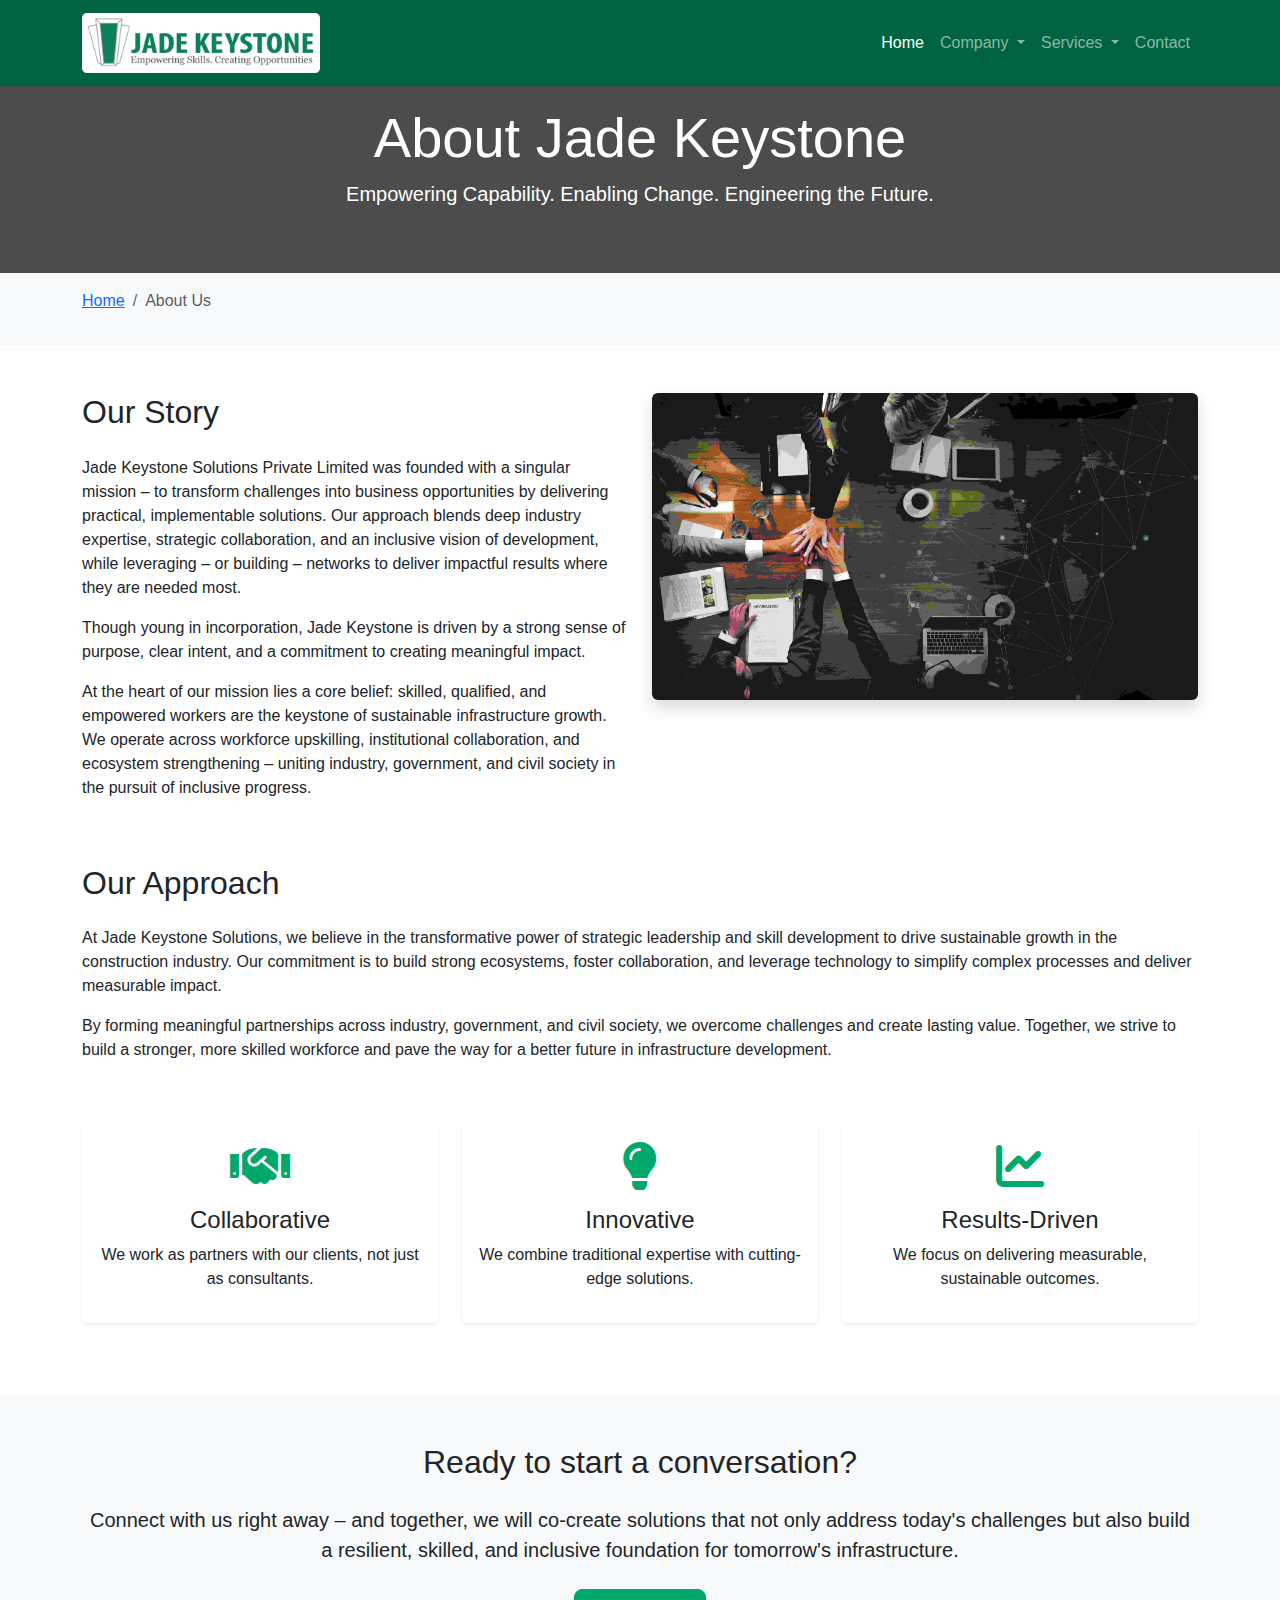
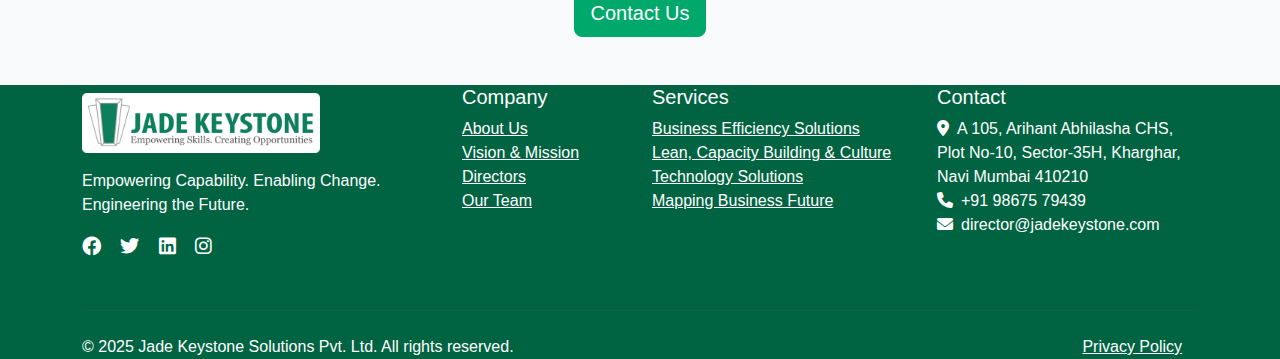
<file: about.html>
<!DOCTYPE html>
<html lang="en">
<head>
    <meta charset="UTF-8">
    <meta name="viewport" content="width=device-width, initial-scale=1.0">
    <title>About Us - Jade Keystone Solutions</title>
    <link href="https://cdn.jsdelivr.net/npm/bootstrap@5.3.0/dist/css/bootstrap.min.css" rel="stylesheet">
    <link rel="stylesheet" href="https://cdnjs.cloudflare.com/ajax/libs/font-awesome/6.0.0/css/all.min.css">
    <link rel="stylesheet" href="css/style.css">
    <link rel="icon" href="assets/favicon.ico">
</head>
<body>
    <!-- Navigation (same as index.html) -->
    <include src="common/header.html"></include>

    <!-- Page Header -->
    <section
      class="page-header py-5 text-white"
      style="
        background: linear-gradient(rgba(0, 0, 0, 0.7), rgba(0, 0, 0, 0.7)),
          url('https://images.unsplash.com/photo-1454165804606-c3d57bc86b40?ixlib=rb-4.0.3&ixid=M3wxMjA3fDB8MHxwaG90by1wYWdlfHx8fGVufDB8fHx8fA%3D%3D&auto=format&fit=crop&w=2070&q=80')
            center/cover no-repeat;
      "
    >
      <div class="container text-center">
        <h1 class="display-4">About Jade Keystone</h1>
        <p class="lead">Empowering Capability. Enabling Change. Engineering the Future.</p>
      </div>
    </section>

    <!-- Breadcrumb -->
    <section class="bg-light py-3">
        <div class="container">
            <nav aria-label="breadcrumb">
                <ol class="breadcrumb">
                    <li class="breadcrumb-item"><a href="index.html">Home</a></li>
                    <li class="breadcrumb-item active" aria-current="page">About Us</li>
                </ol>
            </nav>
        </div>
    </section>

    <!-- About Content -->
    <section class="py-5">
        <div class="container">
            <div class="row">
                <div class="col-lg-6">
                    <h2 class="mb-4">Our Story</h2>
                    <p>Jade Keystone Solutions Private Limited was founded with a singular mission – to transform challenges into business opportunities by delivering practical, implementable solutions. Our approach blends deep industry expertise, strategic collaboration, and an inclusive vision of development, while leveraging – or building – networks to deliver impactful results where they are needed most.</p>
                    <p>Though young in incorporation, Jade Keystone is driven by a strong sense of purpose, clear intent, and a commitment to creating meaningful impact.</p>
                    <p>At the heart of our mission lies a core belief: skilled, qualified, and empowered workers are the keystone of sustainable infrastructure growth. We operate across workforce upskilling, institutional collaboration, and ecosystem strengthening – uniting industry, government, and civil society in the pursuit of inclusive progress.</p>
                </div>
                <div class="col-lg-6">
                    <img src="images/about-img.jpg" alt="About Jade Keystone" class="img-fluid rounded shadow">
                </div>
            </div>

            <div class="row mt-5">
                <div class="col-12">
                    <h2 class="mb-4">Our Approach</h2>
                    <p>At Jade Keystone Solutions, we believe in the transformative power of strategic leadership and skill development to drive sustainable growth in the construction industry. Our commitment is to build strong ecosystems, foster collaboration, and leverage technology to simplify complex processes and deliver measurable impact.</p>
                    <p>By forming meaningful partnerships across industry, government, and civil society, we overcome challenges and create lasting value. Together, we strive to build a stronger, more skilled workforce and pave the way for a better future in infrastructure development.</p>
                </div>
            </div>

            <div class="row mt-5">
                <div class="col-md-4 mb-4">
                    <div class="card h-100 border-0 shadow-sm">
                        <div class="card-body text-center">
                            <i class="fas fa-handshake fa-3x text-primary mb-3"></i>
                            <h4>Collaborative</h4>
                            <p>We work as partners with our clients, not just as consultants.</p>
                        </div>
                    </div>
                </div>
                <div class="col-md-4 mb-4">
                    <div class="card h-100 border-0 shadow-sm">
                        <div class="card-body text-center">
                            <i class="fas fa-lightbulb fa-3x text-primary mb-3"></i>
                            <h4>Innovative</h4>
                            <p>We combine traditional expertise with cutting-edge solutions.</p>
                        </div>
                    </div>
                </div>
                <div class="col-md-4 mb-4">
                    <div class="card h-100 border-0 shadow-sm">
                        <div class="card-body text-center">
                            <i class="fas fa-chart-line fa-3x text-primary mb-3"></i>
                            <h4>Results-Driven</h4>
                            <p>We focus on delivering measurable, sustainable outcomes.</p>
                        </div>
                    </div>
                </div>
            </div>
        </div>
    </section>

    <!-- Call to Action -->
    <section class="py-5 bg-light">
        <div class="container text-center">
            <h2 class="mb-4">Ready to start a conversation?</h2>
            <p class="lead mb-4">Connect with us right away – and together, we will co-create solutions that not only address today's challenges but also build a resilient, skilled, and inclusive foundation for tomorrow's infrastructure.</p>
            <a href="contact.html" class="btn btn-primary btn-lg">Contact Us</a>
        </div>
    </section>

    <!-- Footer (same as index.html) -->

    <include src="common/footer.html"></include>
    
    <script src="https://cdn.jsdelivr.net/npm/bootstrap@5.3.0/dist/js/bootstrap.bundle.min.js"></script>
    <script src="js/main.js"></script>
    <script src="js/include.js"></script>
</body>
</html>
</file>
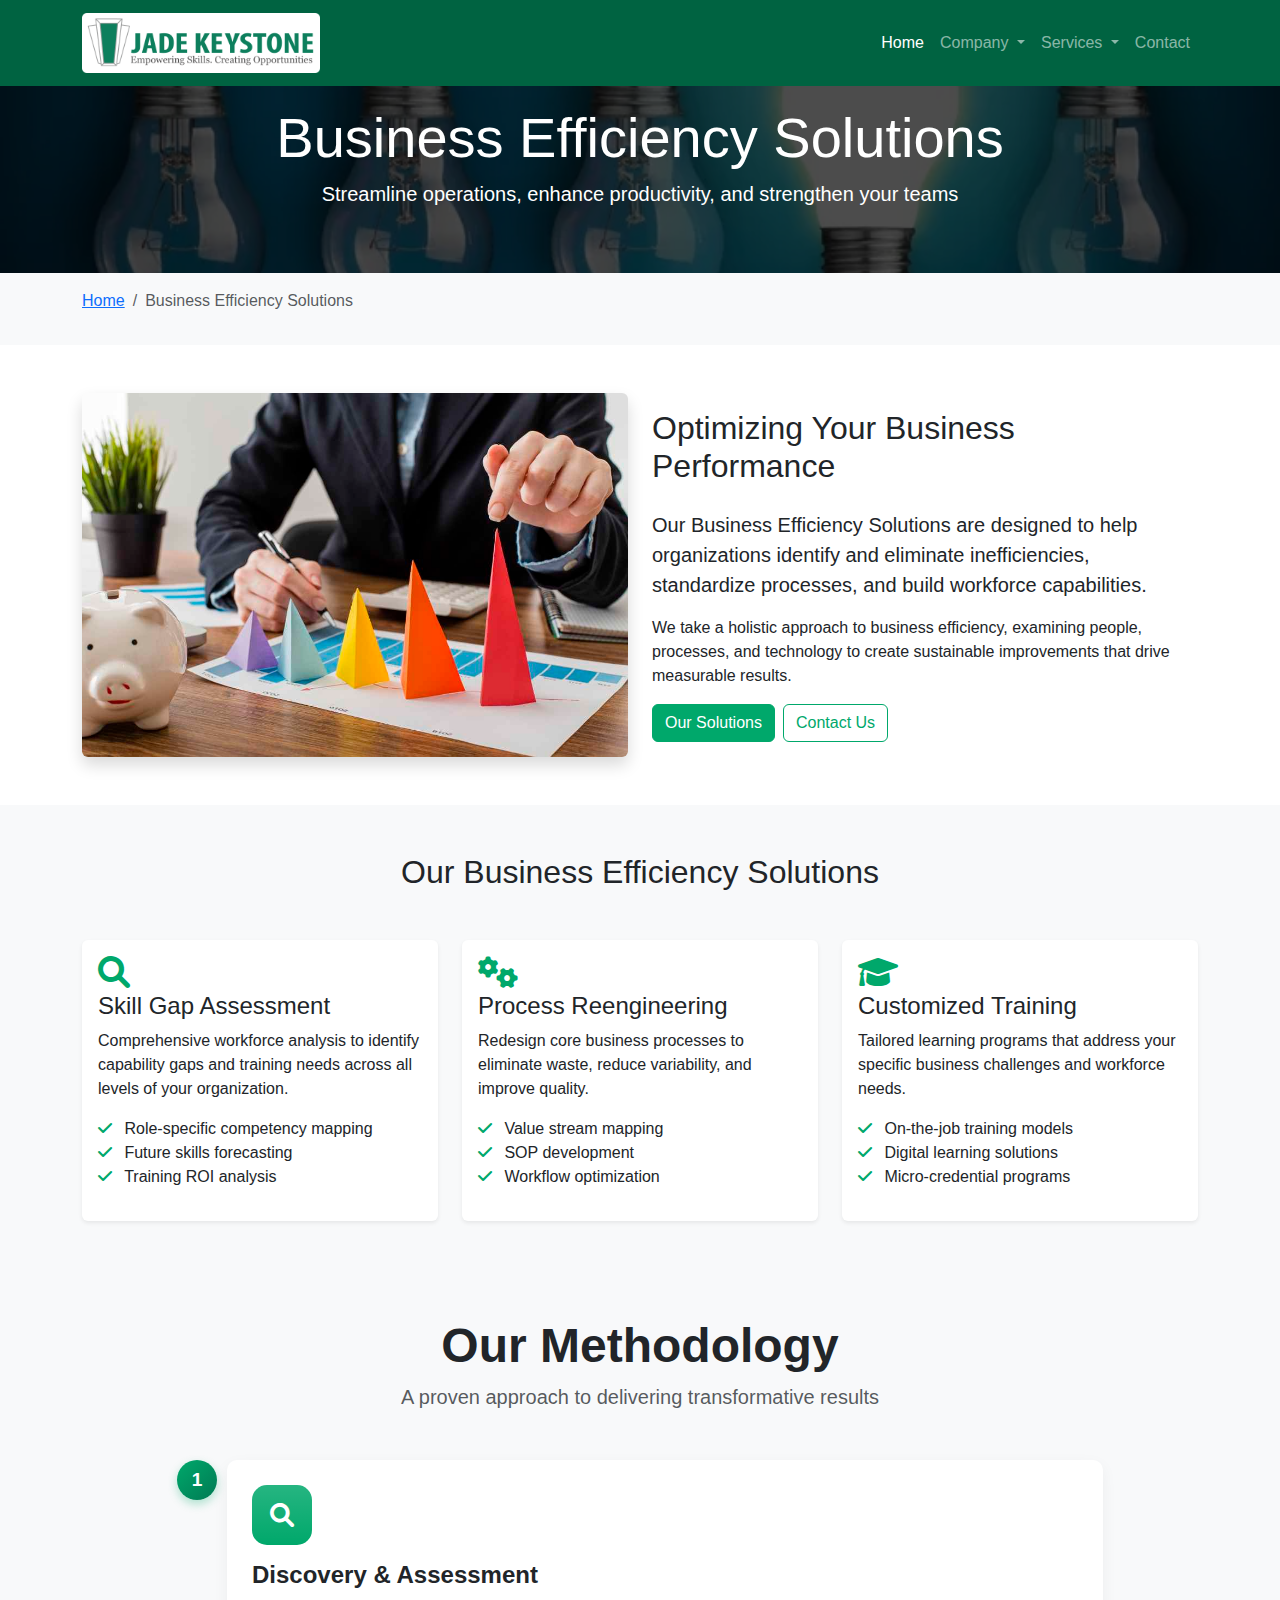
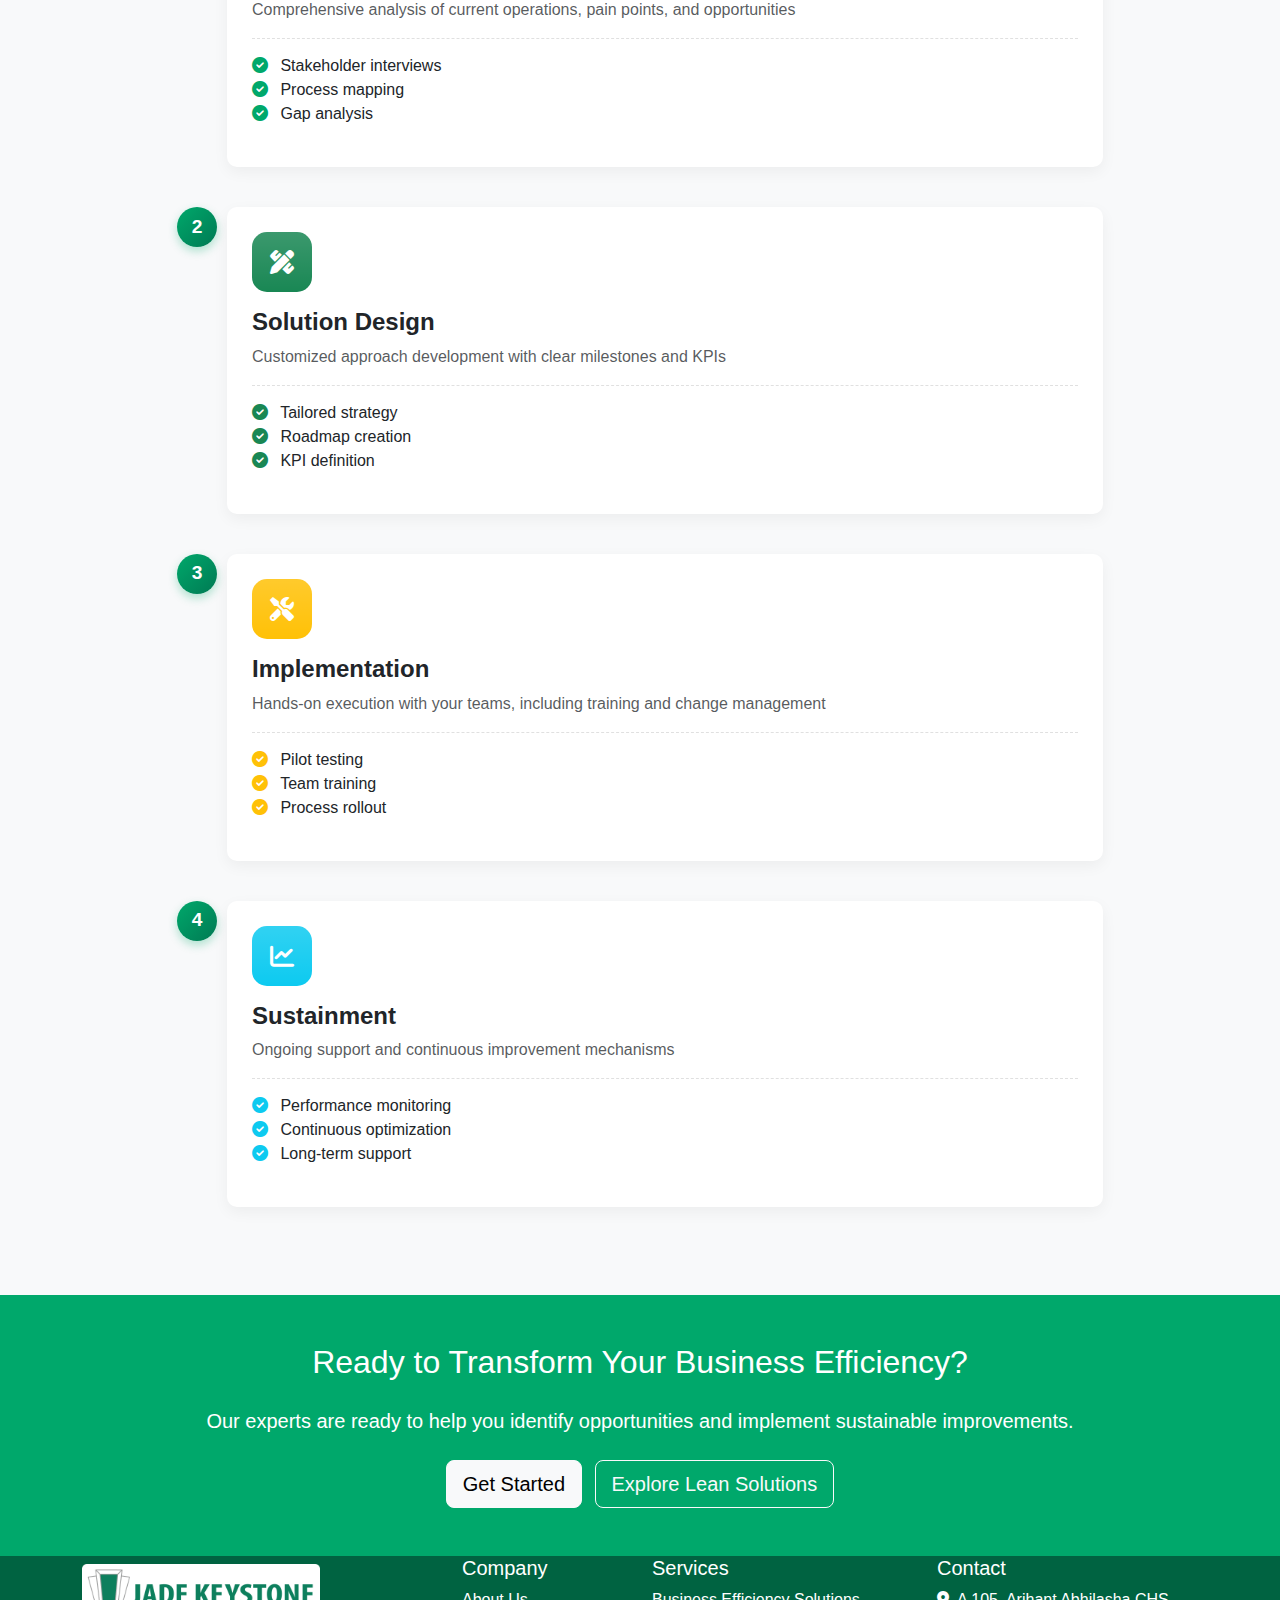
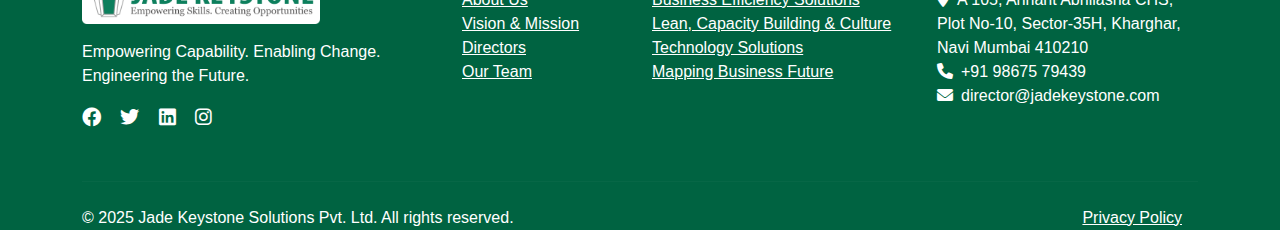
<file: business-efficiency.html>
<!DOCTYPE html>
<html lang="en">
  <head>
    <meta charset="UTF-8" />
    <meta name="viewport" content="width=device-width, initial-scale=1.0" />
    <title>Business Efficiency Solutions - Jade Keystone Solutions</title>
    <link
      href="https://cdn.jsdelivr.net/npm/bootstrap@5.3.0/dist/css/bootstrap.min.css"
      rel="stylesheet"
    />
    <link
      rel="stylesheet"
      href="https://cdnjs.cloudflare.com/ajax/libs/font-awesome/6.0.0/css/all.min.css"
    />
    <link rel="stylesheet" href="css/style.css" />
    <link rel="icon" href="assets/favicon.ico" />
  </head>
  <body>
    <!-- Navigation -->
    <include src="common/header.html"></include>

    <!-- Page Header -->
    <section
      class="page-header py-5 text-white"
      style="
        background: linear-gradient(rgba(0, 0, 0, 0.7), rgba(0, 0, 0, 0.7)),
          url('images/business_efficiency_top.webp') center/cover no-repeat;
      "
    >
      <div class="container text-center">
        <h1 class="display-4">Business Efficiency Solutions</h1>
        <p class="lead">
          Streamline operations, enhance productivity, and strengthen your teams
        </p>
      </div>
    </section>

    <!-- Breadcrumb -->
    <section class="bg-light py-3">
      <div class="container">
        <nav aria-label="breadcrumb">
          <ol class="breadcrumb">
            <li class="breadcrumb-item"><a href="index.html">Home</a></li>
            <li class="breadcrumb-item active" aria-current="page">
              Business Efficiency Solutions
            </li>
          </ol>
        </nav>
      </div>
    </section>

    <!-- Service Overview -->
    <section class="py-5">
      <div class="container">
        <div class="row align-items-center">
          <div class="col-lg-6 mb-4 mb-lg-0">
            <img
              src="images/business_efficiency.jpeg"
              alt="Business Efficiency"
              class="img-fluid rounded shadow"
            />
          </div>
          <div class="col-lg-6">
            <h2 class="mb-4">Optimizing Your Business Performance</h2>
            <p class="lead">
              Our Business Efficiency Solutions are designed to help
              organizations identify and eliminate inefficiencies, standardize
              processes, and build workforce capabilities.
            </p>
            <p>
              We take a holistic approach to business efficiency, examining
              people, processes, and technology to create sustainable
              improvements that drive measurable results.
            </p>
            <div class="d-flex gap-2">
              <a href="#solutions" class="btn btn-primary">Our Solutions</a>
              <a href="contact.html" class="btn btn-outline-primary"
                >Contact Us</a
              >
            </div>
          </div>
        </div>
      </div>
    </section>

    <!-- Key Solutions -->
    <section id="solutions" class="py-5 bg-light">
      <div class="container">
        <h2 class="text-center mb-5">Our Business Efficiency Solutions</h2>

        <div class="row g-4">
          <div class="col-md-6 col-lg-4">
            <div class="card h-100 border-0 shadow-sm">
              <div class="card-body">
                <i class="fas fa-2x text-primary mb-1 fa-search"></i>
                <h4>Skill Gap Assessment</h4>
                <p>
                  Comprehensive workforce analysis to identify capability gaps
                  and training needs across all levels of your organization.
                </p>
                <ul class="list-unstyled">
                  <li>
                    <i class="fas fa-check text-primary me-2"></i> Role-specific
                    competency mapping
                  </li>
                  <li>
                    <i class="fas fa-check text-primary me-2"></i> Future skills
                    forecasting
                  </li>
                  <li>
                    <i class="fas fa-check text-primary me-2"></i> Training ROI
                    analysis
                  </li>
                </ul>
              </div>
            </div>
          </div>

          <div class="col-md-6 col-lg-4">
            <div class="card h-100 border-0 shadow-sm">
              <div class="card-body">
                <i class="fas fa-2x text-primary mb-1 fa-cogs"></i>

                <h4>Process Reengineering</h4>
                <p>
                  Redesign core business processes to eliminate waste, reduce
                  variability, and improve quality.
                </p>
                <ul class="list-unstyled">
                  <li>
                    <i class="fas fa-check text-primary me-2"></i> Value stream
                    mapping
                  </li>
                  <li>
                    <i class="fas fa-check text-primary me-2"></i> SOP
                    development
                  </li>
                  <li>
                    <i class="fas fa-check text-primary me-2"></i> Workflow
                    optimization
                  </li>
                </ul>
              </div>
            </div>
          </div>

          <div class="col-md-6 col-lg-4">
            <div class="card h-100 border-0 shadow-sm">
              <div class="card-body">
                <i class="fas fa-2x text-primary mb-1 fa-graduation-cap"></i>
                <h4>Customized Training</h4>
                <p>
                  Tailored learning programs that address your specific business
                  challenges and workforce needs.
                </p>
                <ul class="list-unstyled">
                  <li>
                    <i class="fas fa-check text-primary me-2"></i> On-the-job
                    training models
                  </li>
                  <li>
                    <i class="fas fa-check text-primary me-2"></i> Digital
                    learning solutions
                  </li>
                  <li>
                    <i class="fas fa-check text-primary me-2"></i>
                    Micro-credential programs
                  </li>
                </ul>
              </div>
            </div>
          </div>
        </div>
      </div>
    </section>

    <!-- Methodology -->
    <section class="py-5 bg-light">
      <div class="container">
        <div class="text-center mb-5">
          <h4 class="display-5 fw-bold">Our Methodology</h4>
          <p class="lead text-muted">
            A proven approach to delivering transformative results
          </p>
        </div>
        <div class="row">
          <div class="col-lg-10 mx-auto">
            <div class="process-steps">
              <!-- Step 1 -->
              <div class="step">
                <div class="step-number-wrapper">
                  <div class="step-number">1</div>
                  <div class="step-connector"></div>
                </div>
                <div class="step-content">
                  <div class="step-icon bg-primary bg-gradient">
                    <i class="fas fa-search text-white"></i>
                  </div>
                  <h4 class="fw-bold mt-3">Discovery & Assessment</h4>
                  <p class="text-muted">
                    Comprehensive analysis of current operations, pain points,
                    and opportunities
                  </p>
                  <div class="step-details">
                    <ul class="list-unstyled">
                      <li>
                        <i class="fas fa-check-circle text-primary me-2"></i>
                        Stakeholder interviews
                      </li>
                      <li>
                        <i class="fas fa-check-circle text-primary me-2"></i>
                        Process mapping
                      </li>
                      <li>
                        <i class="fas fa-check-circle text-primary me-2"></i>
                        Gap analysis
                      </li>
                    </ul>
                  </div>
                </div>
              </div>

              <!-- Step 2 -->
              <div class="step">
                <div class="step-number-wrapper">
                  <div class="step-number">2</div>
                  <div class="step-connector"></div>
                </div>
                <div class="step-content">
                  <div class="step-icon bg-success bg-gradient">
                    <i class="fas fa-pencil-ruler text-white"></i>
                  </div>
                  <h4 class="fw-bold mt-3">Solution Design</h4>
                  <p class="text-muted">
                    Customized approach development with clear milestones and
                    KPIs
                  </p>
                  <div class="step-details">
                    <ul class="list-unstyled">
                      <li>
                        <i class="fas fa-check-circle text-success me-2"></i>
                        Tailored strategy
                      </li>
                      <li>
                        <i class="fas fa-check-circle text-success me-2"></i>
                        Roadmap creation
                      </li>
                      <li>
                        <i class="fas fa-check-circle text-success me-2"></i>
                        KPI definition
                      </li>
                    </ul>
                  </div>
                </div>
              </div>

              <!-- Step 3 -->
              <div class="step">
                <div class="step-number-wrapper">
                  <div class="step-number">3</div>
                  <div class="step-connector"></div>
                </div>
                <div class="step-content">
                  <div class="step-icon bg-warning bg-gradient">
                    <i class="fas fa-tools text-white"></i>
                  </div>
                  <h4 class="fw-bold mt-3">Implementation</h4>
                  <p class="text-muted">
                    Hands-on execution with your teams, including training and
                    change management
                  </p>
                  <div class="step-details">
                    <ul class="list-unstyled">
                      <li>
                        <i class="fas fa-check-circle text-warning me-2"></i>
                        Pilot testing
                      </li>
                      <li>
                        <i class="fas fa-check-circle text-warning me-2"></i>
                        Team training
                      </li>
                      <li>
                        <i class="fas fa-check-circle text-warning me-2"></i>
                        Process rollout
                      </li>
                    </ul>
                  </div>
                </div>
              </div>

              <!-- Step 4 -->
              <div class="step">
                <div class="step-number-wrapper">
                  <div class="step-number">4</div>
                </div>
                <div class="step-content">
                  <div class="step-icon bg-info bg-gradient">
                    <i class="fas fa-chart-line text-white"></i>
                  </div>
                  <h4 class="fw-bold mt-3">Sustainment</h4>
                  <p class="text-muted">
                    Ongoing support and continuous improvement mechanisms
                  </p>
                  <div class="step-details">
                    <ul class="list-unstyled">
                      <li>
                        <i class="fas fa-check-circle text-info me-2"></i>
                        Performance monitoring
                      </li>
                      <li>
                        <i class="fas fa-check-circle text-info me-2"></i>
                        Continuous optimization
                      </li>
                      <li>
                        <i class="fas fa-check-circle text-info me-2"></i>
                        Long-term support
                      </li>
                    </ul>
                  </div>
                </div>
              </div>
            </div>
          </div>
        </div>
      </div>
    </section>

    <!-- Case Studies -->
    <!-- <section class="py-5 bg-light">
        <div class="container">
            <h2 class="text-center mb-5">Success Stories</h2>
            <div class="row g-4">
                <div class="col-md-6">
                    <div class="card h-100">
                        <img src="../../images/case1.jpg" class="card-img-top" alt="Case Study">
                        <div class="card-body">
                            <h4>Manufacturing Client</h4>
                            <p class="text-muted">Reduced production defects by 42% through workforce upskilling and process standardization</p>
                            <ul>
                                <li>Implemented standardized work instructions</li>
                                <li>Trained 200+ employees in quality management</li>
                                <li>Established continuous improvement teams</li>
                            </ul>
                        </div>
                    </div>
                </div>
                <div class="col-md-6">
                    <div class="card h-100">
                        <img src="../../images/case2.jpg" class="card-img-top" alt="Case Study">
                        <div class="card-body">
                            <h4>Construction Firm</h4>
                            <p class="text-muted">Improved project delivery time by 28% through lean construction training</p>
                            <ul>
                                <li>Developed customized OJT programs</li>
                                <li>Implemented visual management systems</li>
                                <li>Reduced rework through skills certification</li>
                            </ul>
                        </div>
                    </div>
                </div>
            </div>
        </div>
    </section> -->

    <!-- CTA -->
    <section class="py-5 bg-primary text-white">
      <div class="container text-center">
        <h2 class="mb-4">Ready to Transform Your Business Efficiency?</h2>
        <p class="lead mb-4">
          Our experts are ready to help you identify opportunities and implement
          sustainable improvements.
        </p>
        <a href="contact.html" class="btn btn-light btn-lg me-2">Get Started</a>
        <a href="lean-capacity.html" class="btn btn-outline-light btn-lg"
          >Explore Lean Solutions</a
        >
      </div>
    </section>
    <style>
      /* Methodology Section Styles */
      .process-steps {
        position: relative;
        padding-left: 50px;
      }

      .step {
        position: relative;
        padding-bottom: 40px;
      }

      .step-number-wrapper {
        position: absolute;
        left: -50px;
        top: 0;
        width: 40px;
        display: flex;
        flex-direction: column;
        align-items: center;
      }

      .step-number {
        width: 40px;
        height: 40px;
        background: linear-gradient(
          135deg,
          var(--jade-primary),
          var(--jade-dark)
        );
        color: white;
        border-radius: 50%;
        display: flex;
        align-items: center;
        justify-content: center;
        font-weight: bold;
        font-size: 1.2rem;
        box-shadow: 0 4px 10px rgba(0, 168, 107, 0.3);
        z-index: 2;
      }

      .step-connector {
        height: 100%;
        width: 2px;
        background: linear-gradient(to bottom, var(--jade-primary), #e2e2e2);
        margin-top: 10px;
        position: relative;
        z-index: 1;
      }

      .step:last-child .step-connector {
        display: none;
      }

      .step-content {
        background: white;
        padding: 25px;
        border-radius: 10px;
        box-shadow: 0 5px 15px rgba(0, 0, 0, 0.05);
        transition: transform 0.3s, box-shadow 0.3s;
      }

      .step:hover .step-content {
        transform: translateY(-5px);
        box-shadow: 0 10px 25px rgba(0, 0, 0, 0.1);
      }

      .step-icon {
        width: 60px;
        height: 60px;
        border-radius: 15px;
        display: flex;
        align-items: center;
        justify-content: center;
        font-size: 1.5rem;
        margin-bottom: 15px;
      }

      .step-details {
        margin-top: 15px;
        padding-top: 15px;
        border-top: 1px dashed #e0e0e0;
      }

      @media (max-width: 768px) {
        .process-steps {
          padding-left: 40px;
        }

        .step-number-wrapper {
          left: -40px;
          width: 30px;
        }

        .step-number {
          width: 30px;
          height: 30px;
          font-size: 1rem;
        }

        .step-content {
          padding: 20px;
        }

        .step-icon {
          width: 50px;
          height: 50px;
          font-size: 1.2rem;
        }
      }
    </style>

    <!-- Footer -->
    <include src="common/footer.html"></include>

    <script src="https://cdn.jsdelivr.net/npm/bootstrap@5.3.0/dist/js/bootstrap.bundle.min.js"></script>
    <script src="js/main.js"></script>
    <script src="js/include.js"></script>
  </body>
</html>
</file>
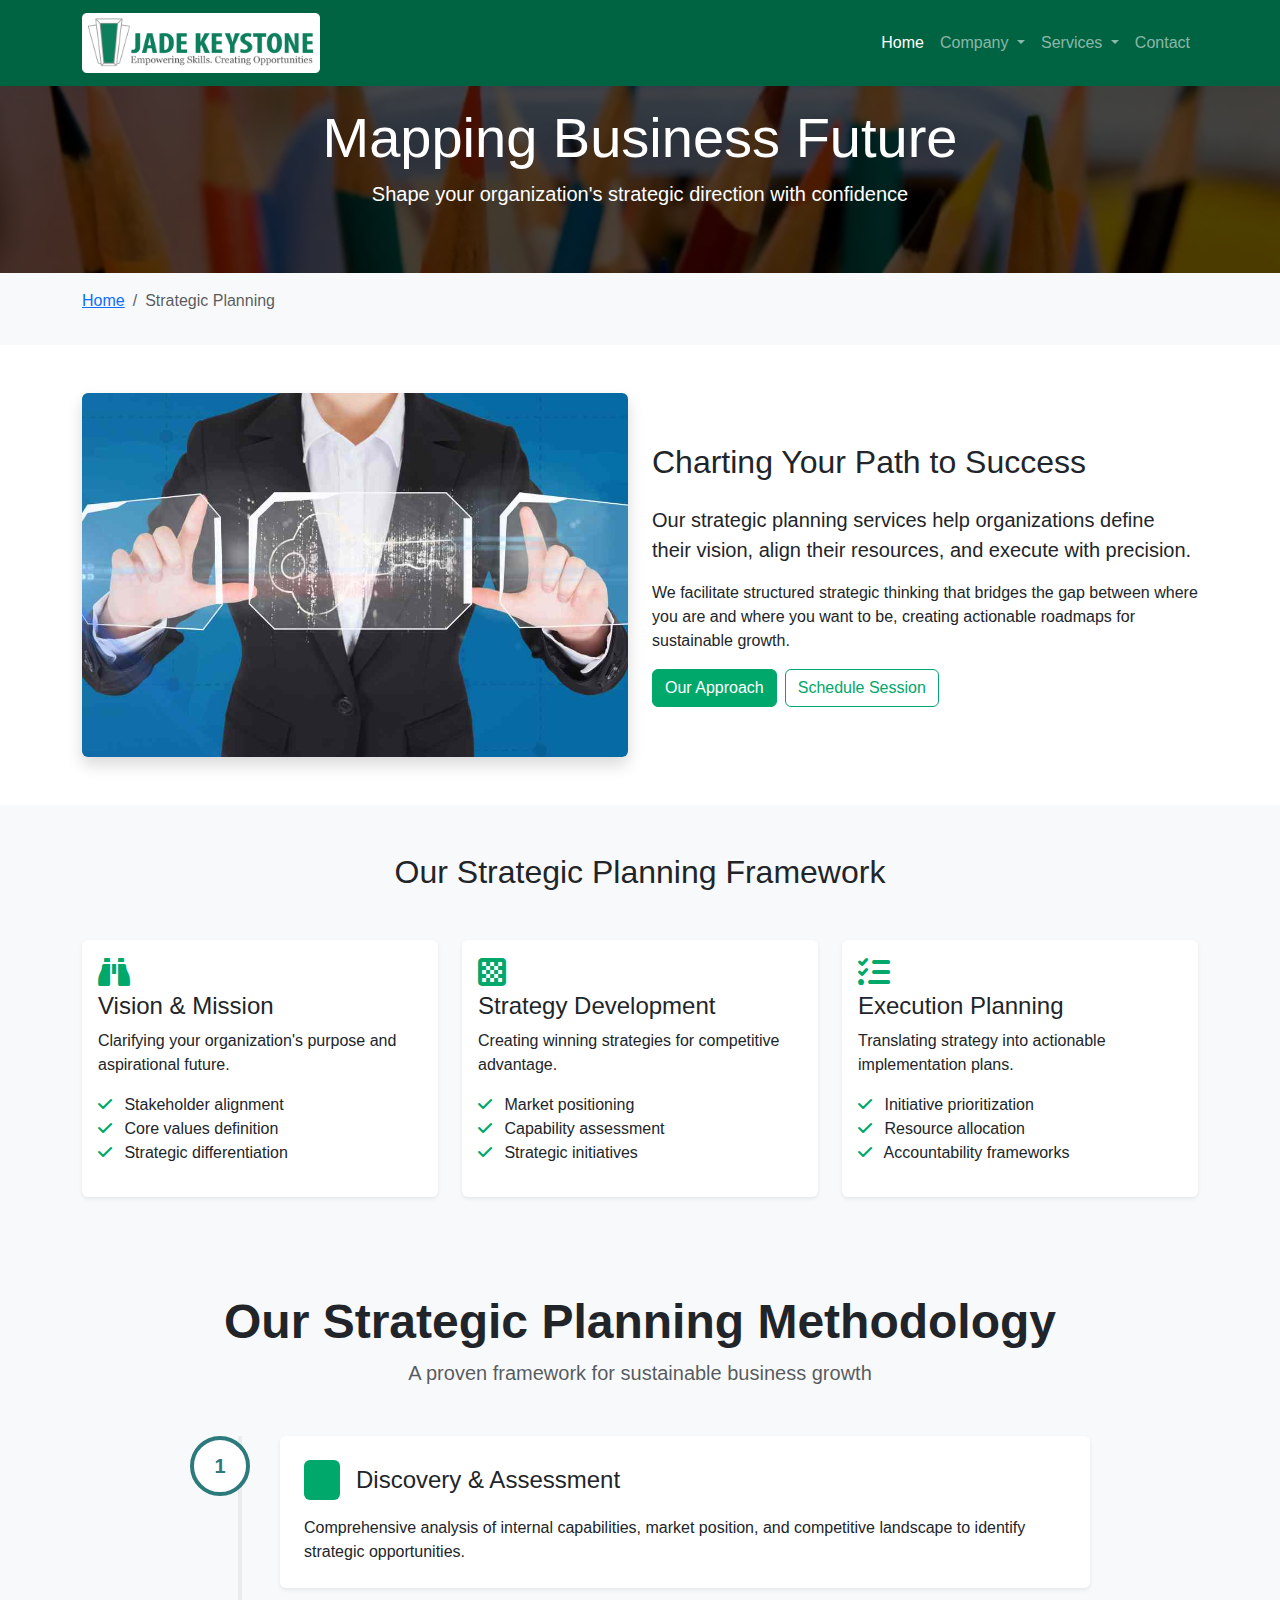
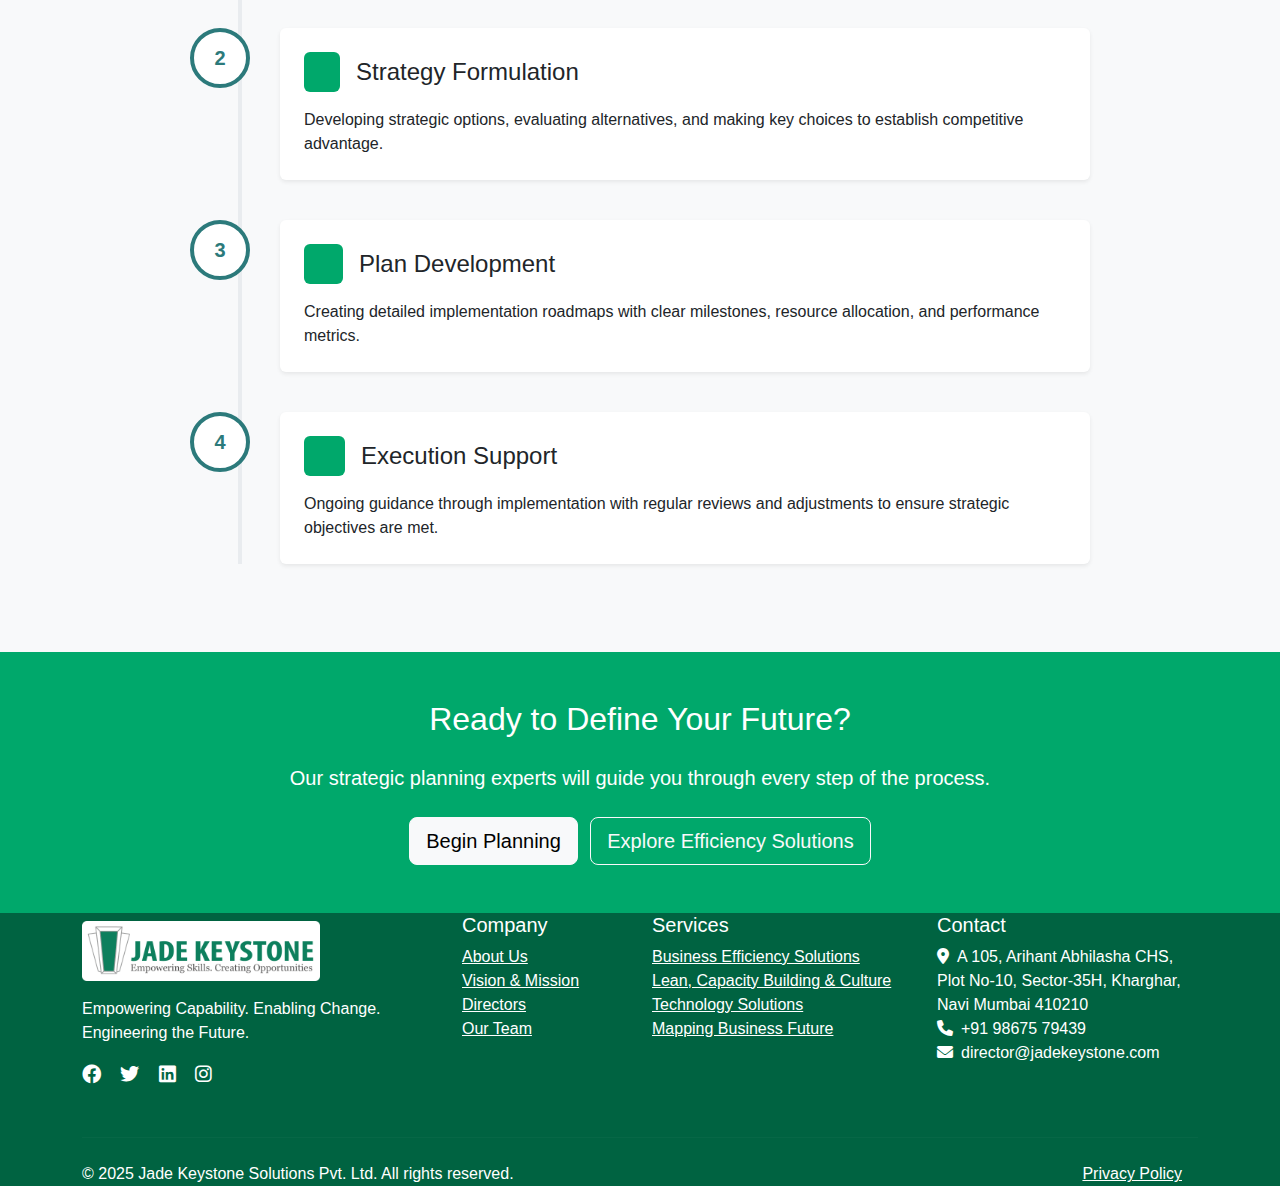
<file: business-future.html>
<!DOCTYPE html>
<html lang="en">
  <head>
    <meta charset="UTF-8" />
    <meta name="viewport" content="width=device-width, initial-scale=1.0" />
    <title>Strategic Planning - Jade Keystone Solutions</title>
    <link
      href="https://cdn.jsdelivr.net/npm/bootstrap@5.3.0/dist/css/bootstrap.min.css"
      rel="stylesheet"
    />
    <link
      rel="stylesheet"
      href="https://cdnjs.cloudflare.com/ajax/libs/font-awesome/6.0.0/css/all.min.css"
    />
    <link rel="stylesheet" href="css/style.css" />
    <link rel="icon" href="assets/favicon.ico" />
  </head>
  <body>
    <!-- Navigation -->
    <include src="common/header.html"></include>

    <!-- Page Header -->
    <section
      class="page-header py-5 text-white"
      style="
        background: linear-gradient(rgba(0, 0, 0, 0.7), rgba(0, 0, 0, 0.7)),
          url('images/mapping_business_future_top.webp') center/cover no-repeat;
      "
    >
      <div class="container text-center">
        <h1 class="display-4">Mapping Business Future</h1>
        <p class="lead">
          Shape your organization's strategic direction with confidence
        </p>
      </div>
    </section>

    <!-- Breadcrumb -->
    <section class="bg-light py-3">
      <div class="container">
        <nav aria-label="breadcrumb">
          <ol class="breadcrumb">
            <li class="breadcrumb-item"><a href="index.html">Home</a></li>
            <li class="breadcrumb-item active" aria-current="page">
              Strategic Planning
            </li>
          </ol>
        </nav>
      </div>
    </section>

    <!-- Service Overview -->
    <section class="py-5">
      <div class="container">
        <div class="row align-items-center">
          <div class="col-lg-6 mb-4 mb-lg-0">
            <img
              src="images/mapping_business_future.jpeg"
              alt="Strategic Planning"
              class="img-fluid rounded shadow"
            />
          </div>
          <div class="col-lg-6">
            <h2 class="mb-4">Charting Your Path to Success</h2>
            <p class="lead">
              Our strategic planning services help organizations define their
              vision, align their resources, and execute with precision.
            </p>
            <p>
              We facilitate structured strategic thinking that bridges the gap
              between where you are and where you want to be, creating
              actionable roadmaps for sustainable growth.
            </p>
            <div class="d-flex gap-2">
              <a href="#approach" class="btn btn-primary">Our Approach</a>
              <a href="contact.html" class="btn btn-outline-primary"
                >Schedule Session</a
              >
            </div>
          </div>
        </div>
      </div>
    </section>

    <!-- Key Solutions -->
    <section id="approach" class="py-5 bg-light">
      <div class="container">
        <h2 class="text-center mb-5">Our Strategic Planning Framework</h2>

        <div class="row g-4">
          <div class="col-md-6 col-lg-4">
            <div class="card h-100 border-0 shadow-sm">
              <div class="card-body">
                <i class="fas fa-2x text-primary mb-1 fa-binoculars"></i>

                <h4>Vision & Mission</h4>
                <p>
                  Clarifying your organization's purpose and aspirational
                  future.
                </p>
                <ul class="list-unstyled">
                  <li>
                    <i class="fas fa-check text-primary me-2"></i> Stakeholder
                    alignment
                  </li>
                  <li>
                    <i class="fas fa-check text-primary me-2"></i> Core values
                    definition
                  </li>
                  <li>
                    <i class="fas fa-check text-primary me-2"></i> Strategic
                    differentiation
                  </li>
                </ul>
              </div>
            </div>
          </div>

          <div class="col-md-6 col-lg-4">
            <div class="card h-100 border-0 shadow-sm">
              <div class="card-body">
                <i class="fas fa-2x text-primary mb-1 fa-chess-board"></i>
                <h4>Strategy Development</h4>
                <p>Creating winning strategies for competitive advantage.</p>
                <ul class="list-unstyled">
                  <li>
                    <i class="fas fa-check text-primary me-2"></i> Market
                    positioning
                  </li>
                  <li>
                    <i class="fas fa-check text-primary me-2"></i> Capability
                    assessment
                  </li>
                  <li>
                    <i class="fas fa-check text-primary me-2"></i> Strategic
                    initiatives
                  </li>
                </ul>
              </div>
            </div>
          </div>

          <div class="col-md-6 col-lg-4">
            <div class="card h-100 border-0 shadow-sm">
              <div class="card-body">
                <i class="fas fa-2x text-primary mb-1 fa-tasks"></i>
                <h4>Execution Planning</h4>
                <p>
                  Translating strategy into actionable implementation plans.
                </p>
                <ul class="list-unstyled">
                  <li>
                    <i class="fas fa-check text-primary me-2"></i> Initiative
                    prioritization
                  </li>
                  <li>
                    <i class="fas fa-check text-primary me-2"></i> Resource
                    allocation
                  </li>
                  <li>
                    <i class="fas fa-check text-primary me-2"></i>
                    Accountability frameworks
                  </li>
                </ul>
              </div>
            </div>
          </div>
        </div>
      </div>
    </section>

    <!-- Process -->
    <!-- Methodology -->
    <section class="py-5 bg-light">
      <div class="container">
        <div class="text-center mb-5">
          <h4 class="display-5 fw-bold">Our Strategic Planning Methodology</h4>
          <p class="lead text-muted">
            A proven framework for sustainable business growth
          </p>
        </div>

        <div class="timeline">
          <!-- Step 1 -->
          <div class="timeline-step">
            <div class="timeline-marker">
              <div class="timeline-number">1</div>
            </div>
            <div class="timeline-content">
              <div class="card border-0 shadow-sm h-100">
                <div class="card-body p-4">
                  <div class="d-flex align-items-center mb-3">
                    <div class="bg-primary bg-opacity-10 p-2 rounded me-3">
                      <i class="fas fa-search text-primary fa-lg"></i>
                    </div>
                    <h4 class="mb-0">Discovery & Assessment</h4>
                  </div>
                  <p class="mb-0">
                    Comprehensive analysis of internal capabilities, market
                    position, and competitive landscape to identify strategic
                    opportunities.
                  </p>
                </div>
              </div>
            </div>
          </div>

          <!-- Step 2 -->
          <div class="timeline-step">
            <div class="timeline-marker">
              <div class="timeline-number">2</div>
            </div>
            <div class="timeline-content">
              <div class="card border-0 shadow-sm h-100">
                <div class="card-body p-4">
                  <div class="d-flex align-items-center mb-3">
                    <div class="bg-primary bg-opacity-10 p-2 rounded me-3">
                      <i class="fas fa-chess text-primary fa-lg"></i>
                    </div>
                    <h4 class="mb-0">Strategy Formulation</h4>
                  </div>
                  <p class="mb-0">
                    Developing strategic options, evaluating alternatives, and
                    making key choices to establish competitive advantage.
                  </p>
                </div>
              </div>
            </div>
          </div>

          <!-- Step 3 -->
          <div class="timeline-step">
            <div class="timeline-marker">
              <div class="timeline-number">3</div>
            </div>
            <div class="timeline-content">
              <div class="card border-0 shadow-sm h-100">
                <div class="card-body p-4">
                  <div class="d-flex align-items-center mb-3">
                    <div class="bg-primary bg-opacity-10 p-2 rounded me-3">
                      <i class="fas fa-road text-primary fa-lg"></i>
                    </div>
                    <h4 class="mb-0">Plan Development</h4>
                  </div>
                  <p class="mb-0">
                    Creating detailed implementation roadmaps with clear
                    milestones, resource allocation, and performance metrics.
                  </p>
                </div>
              </div>
            </div>
          </div>

          <!-- Step 4 -->
          <div class="timeline-step">
            <div class="timeline-marker">
              <div class="timeline-number">4</div>
            </div>
            <div class="timeline-content">
              <div class="card border-0 shadow-sm h-100">
                <div class="card-body p-4">
                  <div class="d-flex align-items-center mb-3">
                    <div class="bg-primary bg-opacity-10 p-2 rounded me-3">
                      <i class="fas fa-hands-helping text-primary fa-lg"></i>
                    </div>
                    <h4 class="mb-0">Execution Support</h4>
                  </div>
                  <p class="mb-0">
                    Ongoing guidance through implementation with regular reviews
                    and adjustments to ensure strategic objectives are met.
                  </p>
                </div>
              </div>
            </div>
          </div>
        </div>
      </div>
    </section>

    <style>
      .timeline {
        position: relative;
        max-width: 900px;
        margin: 0 auto;
      }

      .timeline::before {
        content: "";
        position: absolute;
        width: 4px;
        background-color: #e9ecef;
        top: 0;
        bottom: 0;
        left: 50px;
        margin-left: -2px;
      }

      .timeline-step {
        position: relative;
        margin-bottom: 2.5rem;
      }

      .timeline-marker {
        position: absolute;
        left: 0;
        width: 60px;
        height: 60px;
        border-radius: 50%;
        background: white;
        border: 4px solid #2c7a7b;
        display: flex;
        align-items: center;
        justify-content: center;
        z-index: 1;
      }

      .timeline-number {
        font-size: 1.25rem;
        font-weight: 700;
        color: #2c7a7b;
      }

      .timeline-content {
        margin-left: 90px;
      }

      .bg-gradient-primary {
        background: linear-gradient(135deg, #2c7a7b 0%, #38b2ac 100%);
      }

      @media (max-width: 768px) {
        .timeline::before {
          left: 30px;
        }

        .timeline-marker {
          width: 50px;
          height: 50px;
        }

        .timeline-content {
          margin-left: 70px;
        }
      }
    </style>

    <!-- CTA -->
    <section class="py-5 bg-primary text-white">
      <div class="container text-center">
        <h2 class="mb-4">Ready to Define Your Future?</h2>
        <p class="lead mb-4">
          Our strategic planning experts will guide you through every step of
          the process.
        </p>
        <a href="contact.html" class="btn btn-light btn-lg me-2"
          >Begin Planning</a
        >
        <a href="business-efficiency.html" class="btn btn-outline-light btn-lg"
          >Explore Efficiency Solutions</a
        >
      </div>
    </section>

    <!-- Footer -->
    <include src="common/footer.html"></include>

    <script src="https://cdn.jsdelivr.net/npm/bootstrap@5.3.0/dist/js/bootstrap.bundle.min.js"></script>
    <script src="js/include.js"></script>
  </body>
</html>
</file>
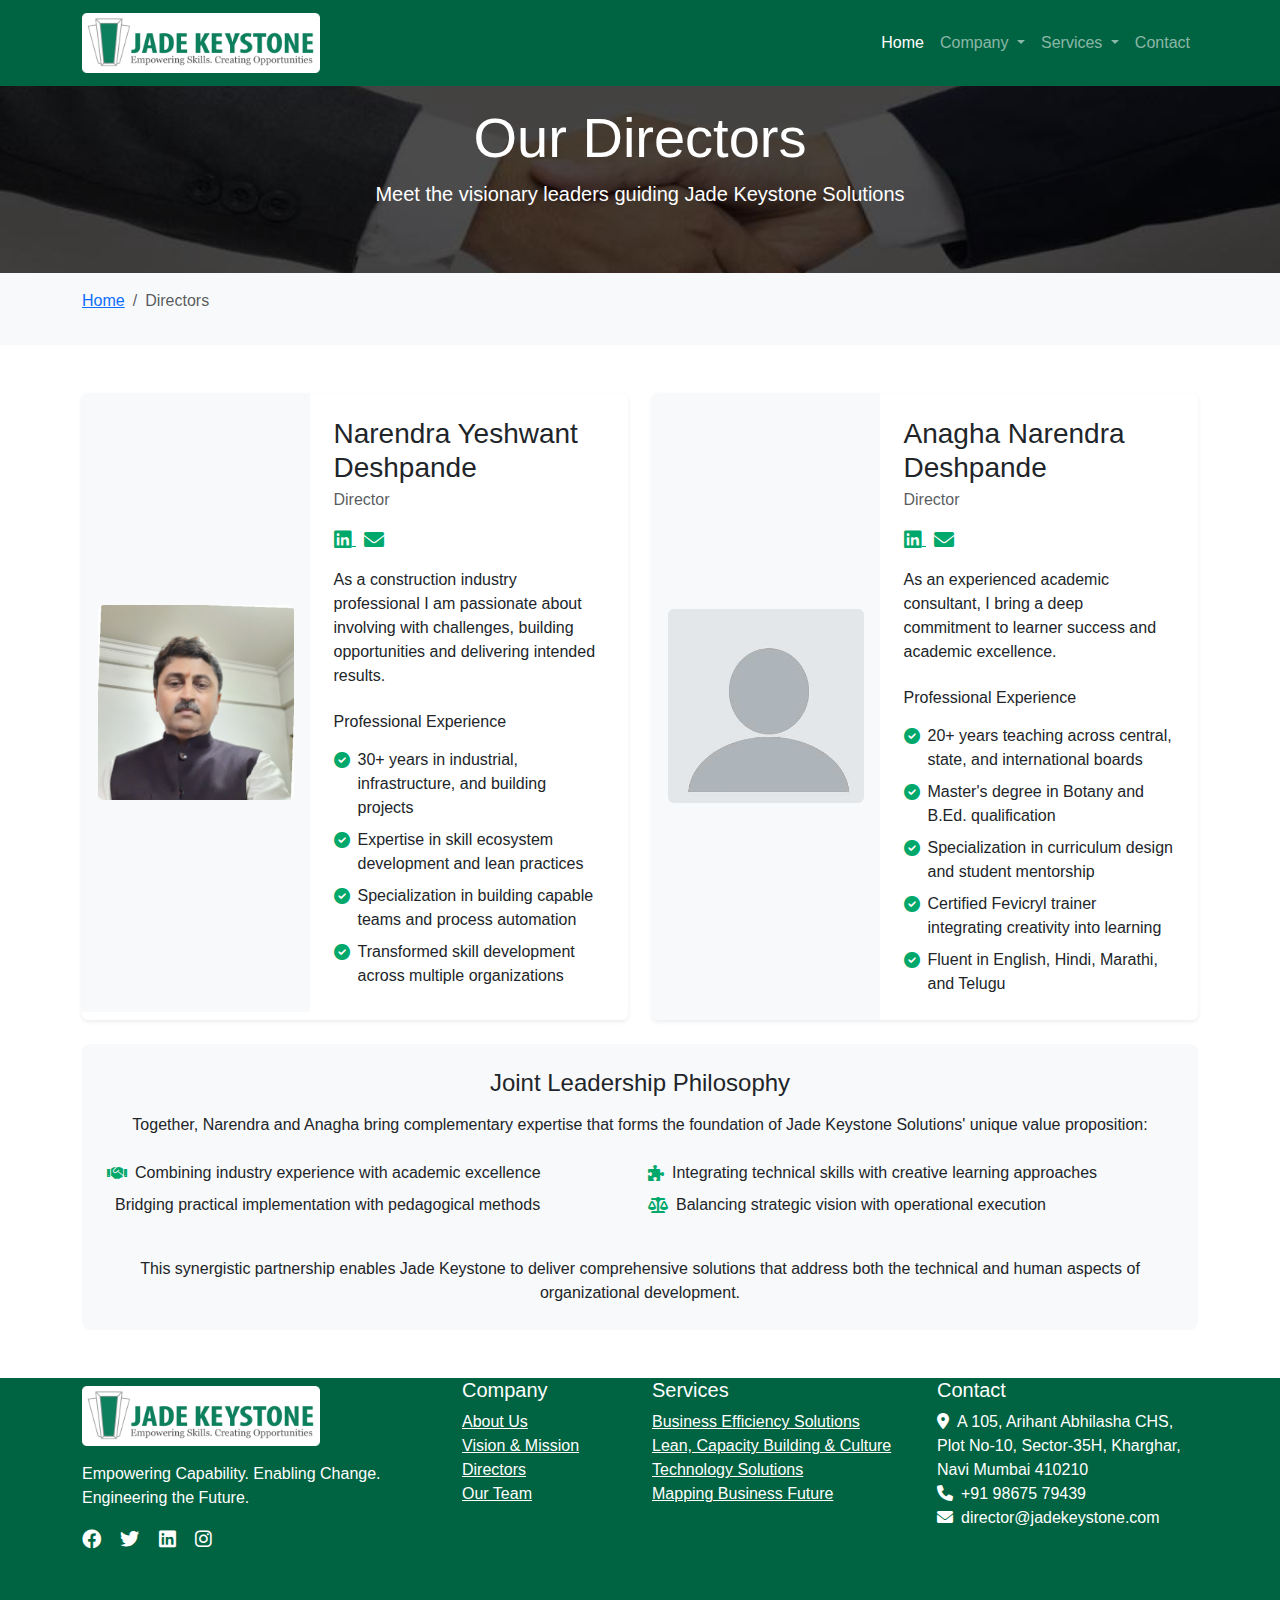
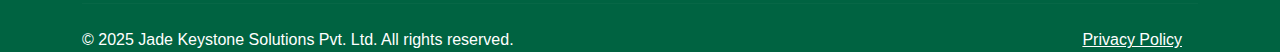
<file: directors.html>
<!DOCTYPE html>
<html lang="en">
  <head>
    <meta charset="UTF-8" />
    <meta name="viewport" content="width=device-width, initial-scale=1.0" />
    <title>Directors - Jade Keystone Solutions</title>
    <link
      href="https://cdn.jsdelivr.net/npm/bootstrap@5.3.0/dist/css/bootstrap.min.css"
      rel="stylesheet"
    />
    <link
      rel="stylesheet"
      href="https://cdnjs.cloudflare.com/ajax/libs/font-awesome/6.0.0/css/all.min.css"
    />
    <link rel="stylesheet" href="css/style.css" />
    <link rel="icon" href="assets/favicon.ico" />
  </head>

  <body>
    <!-- Navigation -->
    <include src="common/header.html"></include>

    <!-- Page Header -->
    <section
      class="page-header py-5 text-white"
      style="
        background: linear-gradient(rgba(0, 0, 0, 0.7), rgba(0, 0, 0, 0.7)),
          url('images/director.jpeg') center/cover no-repeat;
      "
    >
      <div class="container text-center">
        <h1 class="display-4">Our Directors</h1>
        <p class="lead">
          Meet the visionary leaders guiding Jade Keystone Solutions
        </p>
      </div>
    </section>

    <!-- Breadcrumb -->
    <section class="bg-light py-3">
      <div class="container">
        <nav aria-label="breadcrumb">
          <ol class="breadcrumb">
            <li class="breadcrumb-item"><a href="index.html">Home</a></li>
            <li class="breadcrumb-item active" aria-current="page">
              Directors
            </li>
          </ol>
        </nav>
      </div>
    </section>

    <!-- Directors Section -->
    <section class="py-5">
      <div class="container">
        <div class="row g-4">
          <!-- Director 1 -->
          <div class="col-lg-6">
            <div
              class="card h-100 border-0 shadow-sm overflow-hidden transition-all hover-shadow"
            >
              <div class="row g-0">
                <div class="col-md-5">
                  <div
                    class="director-img-container bg-light p-3 h-100 d-flex align-items-center"
                  >
                    <img
                      src="images/team1.jpeg"
                      class="img-fluid rounded"
                      alt="Narendra Deshpande"
                    />
                  </div>
                </div>
                <div class="col-md-7">
                  <div class="card-body p-4">
                    <h3 class="card-title mb-1">Narendra Yeshwant Deshpande</h3>
                    <p class="text-muted mb-3">Director</p>

                    <div class="director-social mb-3">
                      <a
                        href="https://www.linkedin.com/in/narendra-deshpande-20b07513"
                        target="_blank"
                        rel="noopener noreferrer"
                        class="text-primary me-2"
                      >
                        <i class="fab fa-linkedin fa-lg"></i>
                      </a>
                      <a
                        href="mailto:narendra@jadekeystone.com"
                        class="text-primary"
                      >
                        <i class="fas fa-envelope fa-lg"></i>
                      </a>
                    </div>

                    <p class="card-text mb-4">
                      As a construction industry professional I am passionate
                      about involving with challenges, building opportunities
                      and delivering intended results.
                    </p>

                    <h5 class="h6 mb-3">Professional Experience</h5>
                    <ul class="list-unstyled mb-0">
                      <li class="d-flex mb-2">
                        <i
                          class="fas fa-check-circle text-primary mt-1 me-2"
                        ></i>
                        <span
                          >30+ years in industrial, infrastructure, and building
                          projects</span
                        >
                      </li>
                      <li class="d-flex mb-2">
                        <i
                          class="fas fa-check-circle text-primary mt-1 me-2"
                        ></i>
                        <span
                          >Expertise in skill ecosystem development and lean
                          practices</span
                        >
                      </li>
                      <li class="d-flex mb-2">
                        <i
                          class="fas fa-check-circle text-primary mt-1 me-2"
                        ></i>
                        <span
                          >Specialization in building capable teams and process
                          automation</span
                        >
                      </li>
                      <li class="d-flex">
                        <i
                          class="fas fa-check-circle text-primary mt-1 me-2"
                        ></i>
                        <span
                          >Transformed skill development across multiple
                          organizations</span
                        >
                      </li>
                    </ul>
                  </div>
                </div>
              </div>
            </div>
          </div>

          <!-- Director 2 -->
          <div class="col-lg-6">
            <div
              class="card h-100 border-0 shadow-sm overflow-hidden transition-all hover-shadow"
            >
              <div class="row g-0">
                <div class="col-md-5">
                  <div
                    class="director-img-container bg-light p-3 h-100 d-flex align-items-center"
                  >
                    <img
                      src="images/team2.jpeg"
                      class="img-fluid rounded"
                      alt="Anagha Deshpande"
                    />
                  </div>
                </div>
                <div class="col-md-7">
                  <div class="card-body p-4">
                    <h3 class="card-title mb-1">Anagha Narendra Deshpande</h3>
                    <p class="text-muted mb-3">Director</p>

                    <div class="director-social mb-3">
                      <a
                        href="#"
                        target="_blank"
                        rel="noopener noreferrer"
                        class="text-primary me-2"
                      >
                        <i class="fab fa-linkedin fa-lg"></i>
                      </a>
                      <a
                        href="mailto:anagha@jadekeystone.com"
                        class="text-primary"
                      >
                        <i class="fas fa-envelope fa-lg"></i>
                      </a>
                    </div>

                    <p class="card-text mb-4">
                      As an experienced academic consultant, I bring a deep
                      commitment to learner success and academic excellence.
                    </p>

                    <h5 class="h6 mb-3">Professional Experience</h5>
                    <ul class="list-unstyled mb-0">
                      <li class="d-flex mb-2">
                        <i
                          class="fas fa-check-circle text-primary mt-1 me-2"
                        ></i>
                        <span
                          >20+ years teaching across central, state, and
                          international boards</span
                        >
                      </li>
                      <li class="d-flex mb-2">
                        <i
                          class="fas fa-check-circle text-primary mt-1 me-2"
                        ></i>
                        <span
                          >Master's degree in Botany and B.Ed.
                          qualification</span
                        >
                      </li>
                      <li class="d-flex mb-2">
                        <i
                          class="fas fa-check-circle text-primary mt-1 me-2"
                        ></i>
                        <span
                          >Specialization in curriculum design and student
                          mentorship</span
                        >
                      </li>
                      <li class="d-flex mb-2">
                        <i
                          class="fas fa-check-circle text-primary mt-1 me-2"
                        ></i>
                        <span
                          >Certified Fevicryl trainer integrating creativity
                          into learning</span
                        >
                      </li>
                      <li class="d-flex">
                        <i
                          class="fas fa-check-circle text-primary mt-1 me-2"
                        ></i>
                        <span
                          >Fluent in English, Hindi, Marathi, and Telugu</span
                        >
                      </li>
                    </ul>
                  </div>
                </div>
              </div>
            </div>
          </div>
        </div>

        <!-- Joint Leadership -->
        <div class="row mt-4">
          <div class="col-12">
            <div class="bg-light p-4 rounded-3 border border-light">
              <h3 class="h4 mb-3 text-center">Joint Leadership Philosophy</h3>
              <p class="text-center mb-4">
                Together, Narendra and Anagha bring complementary expertise that
                forms the foundation of Jade Keystone Solutions' unique value
                proposition:
              </p>

              <div class="row g-3">
                <div class="col-md-6">
                  <ul class="list-unstyled">
                    <li class="d-flex mb-2">
                      <i class="fas fa-handshake text-primary mt-1 me-2"></i>
                      <span
                        >Combining industry experience with academic
                        excellence</span
                      >
                    </li>
                    <li class="d-flex mb-2">
                      <i class="fas fa-bridge text-primary mt-1 me-2"></i>
                      <span
                        >Bridging practical implementation with pedagogical
                        methods</span
                      >
                    </li>
                  </ul>
                </div>
                <div class="col-md-6">
                  <ul class="list-unstyled">
                    <li class="d-flex mb-2">
                      <i class="fas fa-puzzle-piece text-primary mt-1 me-2"></i>
                      <span
                        >Integrating technical skills with creative learning
                        approaches</span
                      >
                    </li>
                    <li class="d-flex">
                      <i
                        class="fas fa-balance-scale text-primary mt-1 me-2"
                      ></i>
                      <span
                        >Balancing strategic vision with operational
                        execution</span
                      >
                    </li>
                  </ul>
                </div>
              </div>

              <p class="text-center mt-4 mb-0">
                This synergistic partnership enables Jade Keystone to deliver
                comprehensive solutions that address both the technical and
                human aspects of organizational development.
              </p>
            </div>
          </div>
        </div>
      </div>
    </section>

    <style>
      /* Director Section Styles */
      .director-img-container {
        height: 100%;
        min-height: 250px;
      }

      .transition-all {
        transition: all 0.3s ease;
      }

      .hover-shadow:hover {
        box-shadow: 0 0.5rem 1.5rem rgba(0, 0, 0, 0.1) !important;
        transform: translateY(-5px);
      }

      /* Responsive Adjustments */
      @media (max-width: 767.98px) {
        .director-img-container {
          min-height: 200px;
        }

        .card-body {
          padding: 1.5rem;
        }
      }

      @media (max-width: 575.98px) {
        .director-img-container {
          min-height: 180px;
        }
      }
    </style>

    <!-- Footer -->
    <!-- Footer (same as index.html) -->
    <include src="common/footer.html"></include>

    <script src="https://cdn.jsdelivr.net/npm/bootstrap@5.3.0/dist/js/bootstrap.bundle.min.js"></script>
    <script src="js/main.js"></script>
    <script src="js/include.js"></script>
  </body>
</html>
</file>
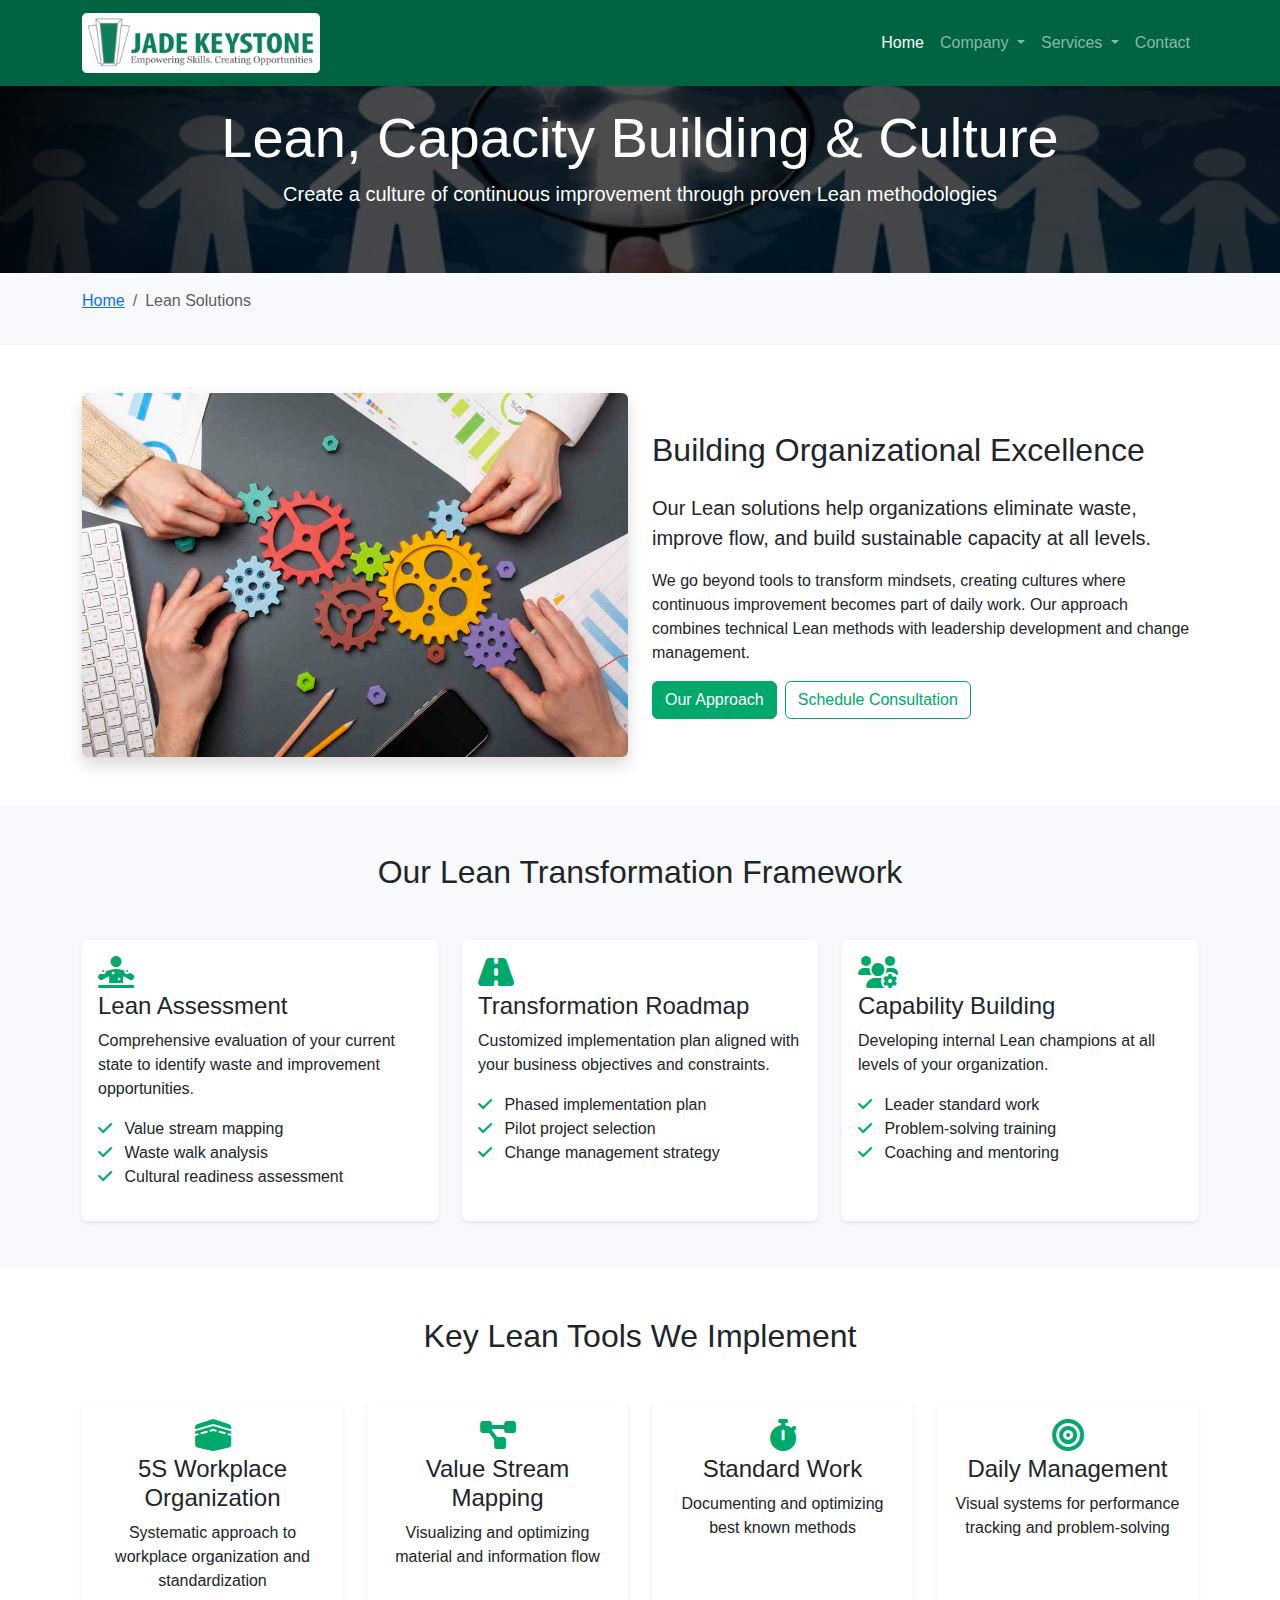
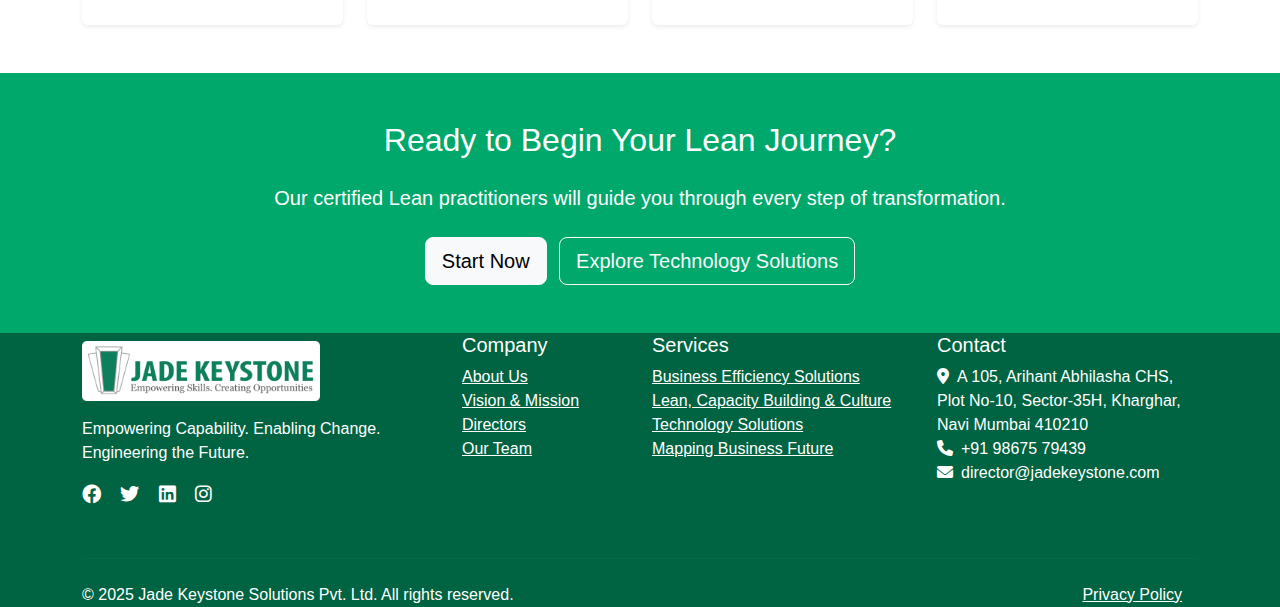
<file: lean-capacity.html>
<!DOCTYPE html>
<html lang="en">
<head>
    <meta charset="UTF-8">
    <meta name="viewport" content="width=device-width, initial-scale=1.0">
    <title>Lean Solutions - Jade Keystone Solutions</title>
    <link href="https://cdn.jsdelivr.net/npm/bootstrap@5.3.0/dist/css/bootstrap.min.css" rel="stylesheet">
    <link rel="stylesheet" href="https://cdnjs.cloudflare.com/ajax/libs/font-awesome/6.0.0/css/all.min.css">
    <link rel="stylesheet" href="css/style.css">
    <link rel="icon" href="assets/favicon.ico">
</head>
<body>
    <!-- Navigation -->
    <include src="common/header.html"></include>

    <!-- Page Header -->
    <section
      class="page-header py-5 text-white"
      style="
        background: linear-gradient(rgba(0, 0, 0, 0.7), rgba(0, 0, 0, 0.7)),
          url('images/capacity_building_top.webp')
            center/cover no-repeat;
      "
    >
      <div class="container text-center">
        <h1 class="display-4">Lean, Capacity Building & Culture</h1>
        <p class="lead">Create a culture of continuous improvement through proven Lean methodologies</p>
      </div>
    </section>
    

    <!-- Breadcrumb -->
    <section class="bg-light py-3">
        <div class="container">
            <nav aria-label="breadcrumb">
                <ol class="breadcrumb">
                    <li class="breadcrumb-item"><a href="index.html">Home</a></li>
                    <li class="breadcrumb-item active" aria-current="page">Lean Solutions</li>
                </ol>
            </nav>
        </div>
    </section>

    <!-- Service Overview -->
    <section class="py-5">
        <div class="container">
            <div class="row align-items-center">
                <div class="col-lg-6 mb-4 mb-lg-0">
                    <img src="images/capacity_building.jpeg" alt="Lean Solutions" class="img-fluid rounded shadow">
                </div>
                <div class="col-lg-6">
                    <h2 class="mb-4">Building Organizational Excellence</h2>
                    <p class="lead">Our Lean solutions help organizations eliminate waste, improve flow, and build sustainable capacity at all levels.</p>
                    <p>We go beyond tools to transform mindsets, creating cultures where continuous improvement becomes part of daily work. Our approach combines technical Lean methods with leadership development and change management.</p>
                    <div class="d-flex gap-2">
                        <a href="#solutions" class="btn btn-primary">Our Approach</a>
                        <a href="contact.html" class="btn btn-outline-primary">Schedule Consultation</a>
                    </div>
                </div>
            </div>
        </div>
    </section>

    <!-- Key Solutions -->
    <section id="solutions" class="py-5 bg-light">
        <div class="container">
            <h2 class="text-center mb-5">Our Lean Transformation Framework</h2>
            
            <div class="row g-4">
                <div class="col-md-6 col-lg-4">
                    <div class="card h-100 border-0 shadow-sm">
                        <div class="card-body">
                                <i class="fas fa-2x text-primary mb-1 fa-diagnoses"></i>
                            <h4>Lean Assessment</h4>
                            <p>Comprehensive evaluation of your current state to identify waste and improvement opportunities.</p>
                            <ul class="list-unstyled">
                                <li><i class="fas fa-check text-primary me-2"></i> Value stream mapping</li>
                                <li><i class="fas fa-check text-primary me-2"></i> Waste walk analysis</li>
                                <li><i class="fas fa-check text-primary me-2"></i> Cultural readiness assessment</li>
                            </ul>
                        </div>
                    </div>
                </div>
                
                <div class="col-md-6 col-lg-4">
                    <div class="card h-100 border-0 shadow-sm">
                        <div class="card-body">
                                <i class="fas fa-2x text-primary mb-1 fa-road"></i>
                            <h4>Transformation Roadmap</h4>
                            <p>Customized implementation plan aligned with your business objectives and constraints.</p>
                            <ul class="list-unstyled">
                                <li><i class="fas fa-check text-primary me-2"></i> Phased implementation plan</li>
                                <li><i class="fas fa-check text-primary me-2"></i> Pilot project selection</li>
                                <li><i class="fas fa-check text-primary me-2"></i> Change management strategy</li>
                            </ul>
                        </div>
                    </div>
                </div>
                
                <div class="col-md-6 col-lg-4">
                    <div class="card h-100 border-0 shadow-sm">
                        <div class="card-body">
                                <i class="fas fa-2x text-primary mb-1 fa-users-cog"></i>
                            <h4>Capability Building</h4>
                            <p>Developing internal Lean champions at all levels of your organization.</p>
                            <ul class="list-unstyled">
                                <li><i class="fas fa-check text-primary me-2"></i> Leader standard work</li>
                                <li><i class="fas fa-check text-primary me-2"></i> Problem-solving training</li>
                                <li><i class="fas fa-check text-primary me-2"></i> Coaching and mentoring</li>
                            </ul>
                        </div>
                    </div>
                </div>
            </div>
        </div>
    </section>

    <!-- Lean Tools -->
    <section class="py-5">
        <div class="container">
            <h2 class="text-center mb-5">Key Lean Tools We Implement</h2>
            <div class="row g-4">
                <div class="col-md-6 col-lg-3">
                    <div class="card h-100 border-0 shadow-sm">
                        <div class="card-body text-center">
                                <i class="fas fa-2x text-primary mb-1 fa-kaaba"></i>
                            
                            <h4>5S Workplace Organization</h4>
                            <p>Systematic approach to workplace organization and standardization</p>
                        </div>
                    </div>
                </div>
                <div class="col-md-6 col-lg-3">
                    <div class="card h-100 border-0 shadow-sm">
                        <div class="card-body text-center">
                                <i class="fas fa-2x text-primary mb-1 fa-project-diagram"></i>
                         
                            <h4>Value Stream Mapping</h4>
                            <p>Visualizing and optimizing material and information flow</p>
                        </div>
                    </div>
                </div>
                <div class="col-md-6 col-lg-3">
                    <div class="card h-100 border-0 shadow-sm">
                        <div class="card-body text-center">
                                <i class="fas fa-stopwatch fa-2x text-primary mb-1 "></i>
                            <h4>Standard Work</h4>
                            <p>Documenting and optimizing best known methods</p>
                        </div>
                    </div>
                </div>
                <div class="col-md-6 col-lg-3">
                    <div class="card h-100 border-0 shadow-sm">
                        <div class="card-body text-center">
                                <i class="fas fa-bullseye fa-2x text-primary mb-1 "></i>
                            <h4>Daily Management</h4>
                            <p>Visual systems for performance tracking and problem-solving</p>
                        </div>
                    </div>
                </div>
            </div>
        </div>
    </section>

    <!-- CTA -->
    <section class="py-5 bg-primary text-white">
        <div class="container text-center">
            <h2 class="mb-4">Ready to Begin Your Lean Journey?</h2>
            <p class="lead mb-4">Our certified Lean practitioners will guide you through every step of transformation.</p>
            <a href="contact.html" class="btn btn-light btn-lg me-2">Start Now</a>
            <a href="technology-solutions.html" class="btn btn-outline-light btn-lg">Explore Technology Solutions</a>
        </div>
    </section>

    <!-- Footer -->
    <include src="common/footer.html"></include>

    <script src="https://cdn.jsdelivr.net/npm/bootstrap@5.3.0/dist/js/bootstrap.bundle.min.js"></script>
    <script src="js/include.js"></script>
</body>
</html>
</file>
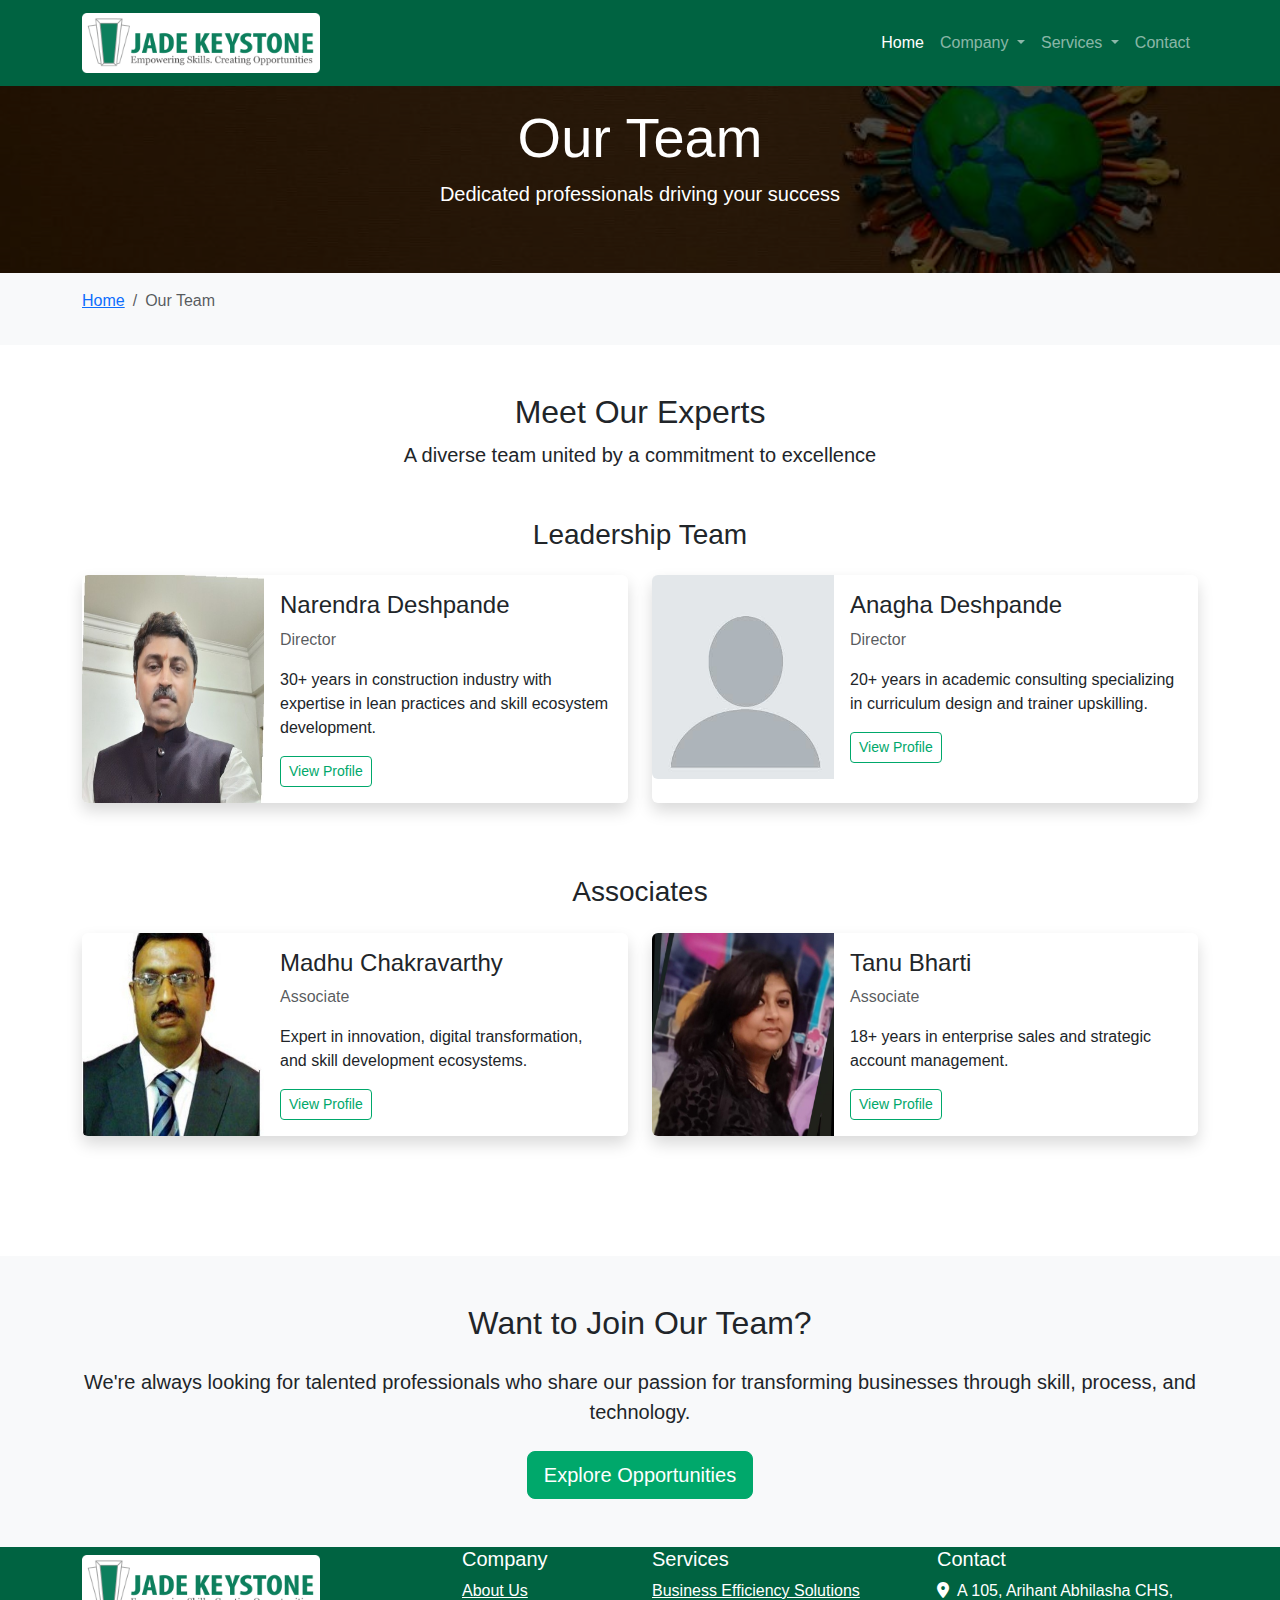
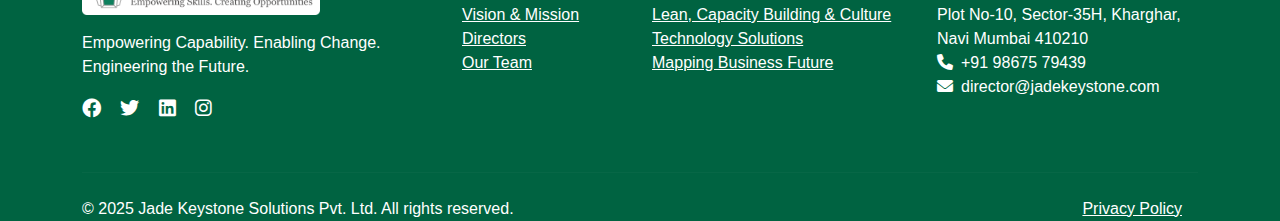
<file: team.html>
<!DOCTYPE html>
<html lang="en">

<head>
    <meta charset="UTF-8">
    <meta name="viewport" content="width=device-width, initial-scale=1.0">
    <title>Our Team - Jade Keystone Solutions</title>
    <link href="https://cdn.jsdelivr.net/npm/bootstrap@5.3.0/dist/css/bootstrap.min.css" rel="stylesheet">
    <link rel="stylesheet" href="https://cdnjs.cloudflare.com/ajax/libs/font-awesome/6.0.0/css/all.min.css">
    <link rel="stylesheet" href="css/style.css">
    <link rel="icon" href="assets/favicon.ico">
</head>

<body>
    <!-- Navigation (same as index.html) -->
    <include src="common/header.html"></include>

    <!-- Page Header -->
    <section class="page-header py-5 text-white" style="
        background: linear-gradient(rgba(0, 0, 0, 0.7), rgba(0, 0, 0, 0.7)),
          url('images/ourteam.jpeg')
            center/cover no-repeat;
      ">
        <div class="container text-center">
            <h1 class="display-4">Our Team</h1>
            <p class="lead">Dedicated professionals driving your success</p>
        </div>
    </section>

    <!-- Breadcrumb -->
    <section class="bg-light py-3">
        <div class="container">
            <nav aria-label="breadcrumb">
                <ol class="breadcrumb">
                    <li class="breadcrumb-item"><a href="index.html">Home</a></li>
                    <li class="breadcrumb-item active" aria-current="page">Our Team</li>
                </ol>
            </nav>
        </div>
    </section>

    <!-- Team Section -->
    <section class="py-5">
        <div class="container">
            <div class="text-center mb-5">
                <h2 class="section-title">Meet Our Experts</h2>
                <p class="lead">A diverse team united by a commitment to excellence</p>
            </div>

            <!-- Leadership Team -->
            <div class="mb-5">
                <h3 class="mb-4 text-center">Leadership Team</h3>
                <div class="row">
                    <div class="col-md-6 mb-4">
                        <div class="card team-profile h-100 border-0 shadow">
                            <div class="row g-0">
                                <div class="col-md-4">
                                    <img src="images/team1.jpeg" class="img-fluid rounded-start h-100"
                                        alt="Team Member">
                                </div>
                                <div class="col-md-8">
                                    <div class="card-body">
                                        <h4 class="card-title">Narendra Deshpande</h4>
                                        <p class="text-muted">Director</p>
                                        <p class="card-text">30+ years in construction industry with expertise in lean
                                            practices and skill ecosystem development.</p>
                                        <a href="directors.html" class="btn btn-sm btn-outline-primary">View Profile</a>
                                    </div>
                                </div>
                            </div>
                        </div>
                    </div>
                    <div class="col-md-6 mb-4">
                        <div class="card team-profile h-100 border-0 shadow">
                            <div class="row g-0">
                                <div class="col-md-4">
                                    <img src="images/team2.jpeg" class="img-fluid rounded-start h-100"
                                        alt="Team Member">
                                </div>
                                <div class="col-md-8">
                                    <div class="card-body">
                                        <h4 class="card-title">Anagha Deshpande</h4>
                                        <p class="text-muted">Director</p>
                                        <p class="card-text">20+ years in academic consulting specializing in curriculum
                                            design and trainer upskilling.</p>
                                        <a href="directors.html" class="btn btn-sm btn-outline-primary">View Profile</a>
                                    </div>
                                </div>
                            </div>
                        </div>
                    </div>
                </div>
            </div>

            <!-- Associates -->
            <div class="mb-5">
                <h3 class="mb-4 text-center">Associates</h3>
                <div class="row">
                    <div class="col-md-6 mb-4">
                        <div class="card team-profile h-100 border-0 shadow">
                            <div class="row g-0">
                                <div class="col-md-4">
                                    <img src="images/team3.jpeg" class="img-fluid rounded-start h-100"
                                        alt="Madhu Chakravarthy">
                                </div>
                                <div class="col-md-8">
                                    <div class="card-body">
                                        <h4 class="card-title">Madhu Chakravarthy</h4>
                                        <p class="text-muted">Associate</p>
                                        <p class="card-text">Expert in innovation, digital transformation, and skill
                                            development ecosystems.</p>
                                        <a href="https://www.linkedin.com/in/nallan-chakravarthy-madhu-39296b199" target="_blank" class="btn btn-sm btn-outline-primary">View Profile</a>
                                    </div>
                                </div>
                            </div>
                        </div>
                    </div>

                    <div class="col-md-6 mb-4">
                        <div class="card team-profile h-100 border-0 shadow">
                            <div class="row g-0">
                                <div class="col-md-4">
                                    <img src="images/team4.jpeg" class="img-fluid rounded-start h-100"
                                        alt="Tanu Bharti">
                                </div>
                                <div class="col-md-8">
                                    <div class="card-body">
                                        <h4 class="card-title">Tanu Bharti</h4>
                                        <p class="text-muted">Associate</p>
                                        <p class="card-text">18+ years in enterprise sales and strategic account
                                            management.</p>
                                        <a href="https://www.linkedin.com/in/tanu-bharti-9284479" target="_blank" class="btn btn-sm btn-outline-primary">View Profile</a>
                                    </div>
                                </div>
                            </div>
                        </div>
                    </div>
                </div>
            </div>

            <!-- Advisory Board -->
            <!-- <div>
                <h3 class="mb-4 text-center">Advisory Board</h3>
                <div class="row">
                    <div class="col-md-4 mb-4">
                        <div class="card advisor-card h-100 border-0 shadow-sm">
                            <div class="card-body text-center">
                                <img src="images/advisor1.jpg" class="rounded-circle mb-3" width="120" alt="Advisor">
                                <h5>Dr. Amit Patel</h5>
                                <p class="text-muted">Industry Expert</p>
                                <p class="card-text">Provides strategic guidance on construction industry trends and skill development.</p>
                            </div>
                        </div>
                    </div>
                    
                    <div class="col-md-4 mb-4">
                        <div class="card advisor-card h-100 border-0 shadow-sm">
                            <div class="card-body text-center">
                                <img src="images/advisor2.jpg" class="rounded-circle mb-3" width="120" alt="Advisor">
                                <h5>Prof. Meena Iyer</h5>
                                <p class="text-muted">Education Specialist</p>
                                <p class="card-text">Advises on curriculum development and pedagogical approaches.</p>
                            </div>
                        </div>
                    </div>
                    
                    <div class="col-md-4 mb-4">
                        <div class="card advisor-card h-100 border-0 shadow-sm">
                            <div class="card-body text-center">
                                <img src="images/advisor3.jpg" class="rounded-circle mb-3" width="120" alt="Advisor">
                                <h5>Sanjay Verma</h5>
                                <p class="text-muted">Technology Strategist</p>
                                <p class="card-text">Guides our technology adoption and digital transformation initiatives.</p>
                            </div>
                        </div>
                    </div>
                </div>
            </div>
        </div> -->
    </section>

    <!-- Join Our Team -->
    <section class="py-5 bg-light">
        <div class="container text-center">
            <h2 class="mb-4">Want to Join Our Team?</h2>
            <p class="lead mb-4">We're always looking for talented professionals who share our passion for transforming
                businesses through skill, process, and technology.</p>
            <a href="contact.html" class="btn btn-primary btn-lg">Explore Opportunities</a>
        </div>
    </section>

    <!-- Footer (same as index.html) -->
    <include src="common/footer.html"></include>

    <script src="https://cdn.jsdelivr.net/npm/bootstrap@5.3.0/dist/js/bootstrap.bundle.min.js"></script>
    <script src="js/main.js"></script>
    <script src="js/include.js"></script>
</body>

</html>
</file>
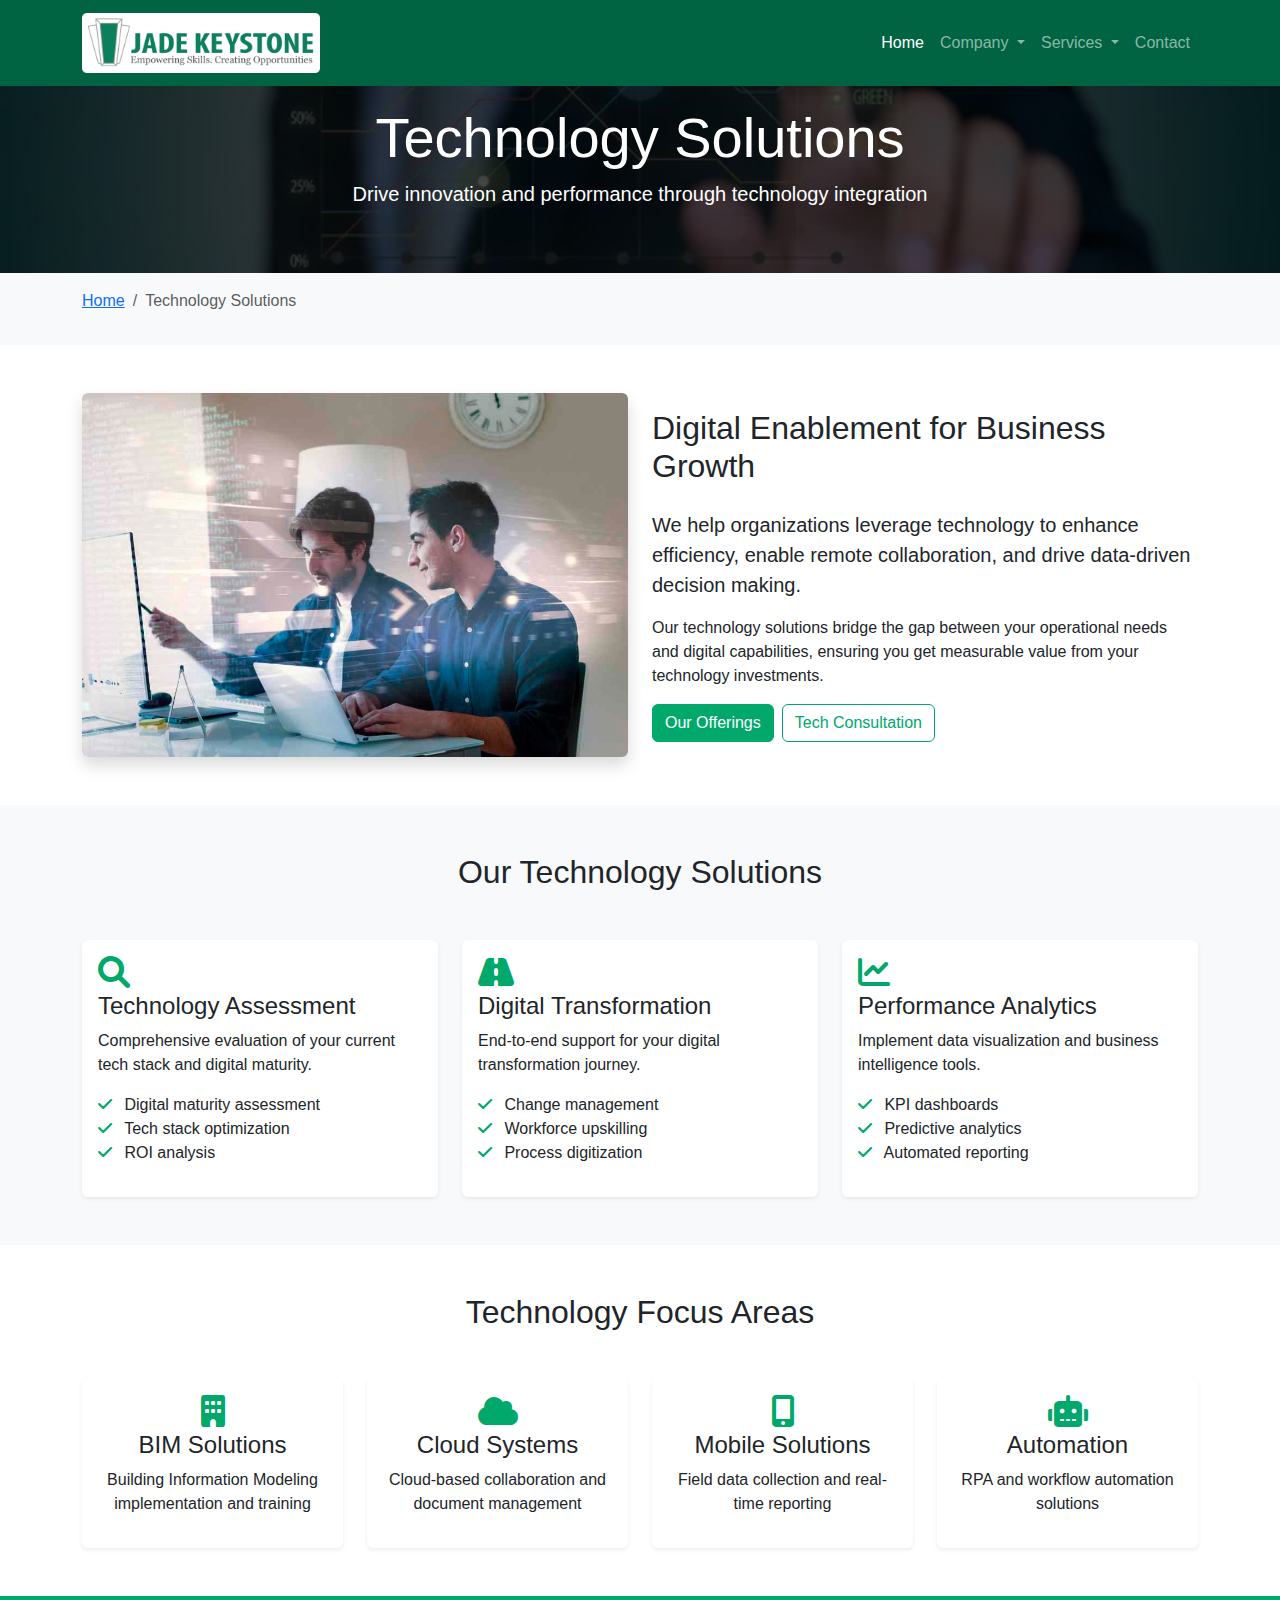
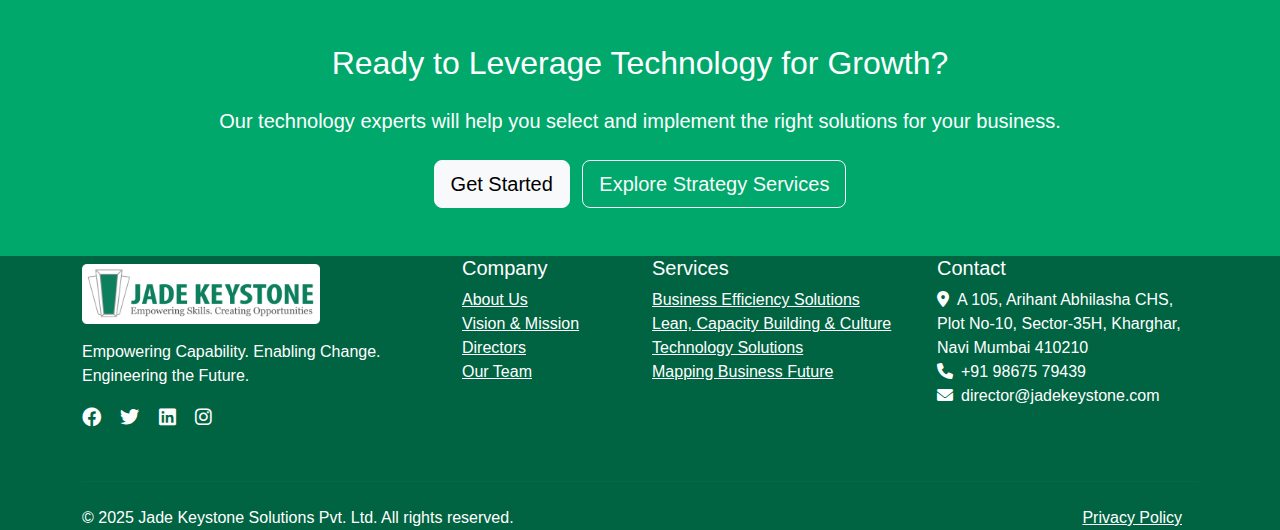
<file: technology-solutions.html>
<!DOCTYPE html>
<html lang="en">
<head>
    <meta charset="UTF-8">
    <meta name="viewport" content="width=device-width, initial-scale=1.0">
    <title>Technology Solutions - Jade Keystone Solutions</title>
    <link href="https://cdn.jsdelivr.net/npm/bootstrap@5.3.0/dist/css/bootstrap.min.css" rel="stylesheet">
    <link rel="stylesheet" href="https://cdnjs.cloudflare.com/ajax/libs/font-awesome/6.0.0/css/all.min.css">
    <link rel="stylesheet" href="css/style.css">
    <link rel="icon" href="assets/favicon.ico">
</head>
<body>
    <!-- Navigation -->
    <include src="common/header.html"></include>

    <!-- Page Header -->
    <section
      class="page-header py-5 text-white"
      style="
        background: linear-gradient(rgba(0, 0, 0, 0.7), rgba(0, 0, 0, 0.7)),
          url('images/technology_solutions_top.webp')
            center/cover no-repeat;
      "
    >
      <div class="container text-center">
        <h1 class="display-4">Technology Solutions</h1>
        <p class="lead">Drive innovation and performance through technology integration</p>
      </div>
    </section>

    <!-- Breadcrumb -->
    <section class="bg-light py-3">
        <div class="container">
            <nav aria-label="breadcrumb">
                <ol class="breadcrumb">
                    <li class="breadcrumb-item"><a href="index.html">Home</a></li>
                    <li class="breadcrumb-item active" aria-current="page">Technology Solutions</li>
                </ol>
            </nav>
        </div>
    </section>

    <!-- Service Overview -->
    <section class="py-5">
        <div class="container">
            <div class="row align-items-center">
                <div class="col-lg-6 mb-4 mb-lg-0">
                    <img src="images/technology_solutions.jpeg" alt="Technology Solutions" class="img-fluid rounded shadow">
                </div>
                <div class="col-lg-6">
                    <h2 class="mb-4">Digital Enablement for Business Growth</h2>
                    <p class="lead">We help organizations leverage technology to enhance efficiency, enable remote collaboration, and drive data-driven decision making.</p>
                    <p>Our technology solutions bridge the gap between your operational needs and digital capabilities, ensuring you get measurable value from your technology investments.</p>
                    <div class="d-flex gap-2">
                        <a href="#solutions" class="btn btn-primary">Our Offerings</a>
                        <a href="contact.html" class="btn btn-outline-primary">Tech Consultation</a>
                    </div>
                </div>
            </div>
        </div>
    </section>

    <!-- Key Solutions -->
    <section id="solutions" class="py-5 bg-light">
        <div class="container">
            <h2 class="text-center mb-5">Our Technology Solutions</h2>
            
            <div class="row g-4">
                <div class="col-md-6 col-lg-4">
                    <div class="card h-100 border-0 shadow-sm">
                        <div class="card-body">
                                <i class="fas fa-search fa-2x text-primary mb-1 "></i>
                            <h4>Technology Assessment</h4>
                            <p>Comprehensive evaluation of your current tech stack and digital maturity.</p>
                            <ul class="list-unstyled">
                                <li><i class="fas fa-check text-primary me-2"></i> Digital maturity assessment</li>
                                <li><i class="fas fa-check text-primary me-2"></i> Tech stack optimization</li>
                                <li><i class="fas fa-check text-primary me-2"></i> ROI analysis</li>
                            </ul>
                        </div>
                    </div>
                </div>
                
                <div class="col-md-6 col-lg-4">
                    <div class="card h-100 border-0 shadow-sm">
                        <div class="card-body">
                                <i class="fas fa-road fa-2x text-primary mb-1 "></i>
                            <h4>Digital Transformation</h4>
                            <p>End-to-end support for your digital transformation journey.</p>
                            <ul class="list-unstyled">
                                <li><i class="fas fa-check text-primary me-2"></i> Change management</li>
                                <li><i class="fas fa-check text-primary me-2"></i> Workforce upskilling</li>
                                <li><i class="fas fa-check text-primary me-2"></i> Process digitization</li>
                            </ul>
                        </div>
                    </div>
                </div>
                
                <div class="col-md-6 col-lg-4">
                    <div class="card h-100 border-0 shadow-sm">
                        <div class="card-body">
                                <i class="fas fa-chart-line fa-2x text-primary mb-1 "></i>
                            <h4>Performance Analytics</h4>
                            <p>Implement data visualization and business intelligence tools.</p>
                            <ul class="list-unstyled">
                                <li><i class="fas fa-check text-primary me-2"></i> KPI dashboards</li>
                                <li><i class="fas fa-check text-primary me-2"></i> Predictive analytics</li>
                                <li><i class="fas fa-check text-primary me-2"></i> Automated reporting</li>
                            </ul>
                        </div>
                    </div>
                </div>
            </div>
        </div>
    </section>

    <!-- Technology Focus Areas -->
    <section class="py-5">
        <div class="container">
            <h2 class="text-center mb-5">Technology Focus Areas</h2>
            <div class="row g-4">
                <div class="col-md-6 col-lg-3">
                    <div class="card h-100 border-0 shadow-sm">
                        <div class="card-body text-center">
                                <i class="fas fa-building fa-2x text-primary mb-1 "></i>
                            <h4>BIM Solutions</h4>
                            <p>Building Information Modeling implementation and training</p>
                        </div>
                    </div>
                </div>
                <div class="col-md-6 col-lg-3">
                    <div class="card h-100 border-0 shadow-sm">
                        <div class="card-body text-center">
                                <i class="fas fa-cloud fa-2x text-primary mb-1 "></i>
                            <h4>Cloud Systems</h4>
                            <p>Cloud-based collaboration and document management</p>
                        </div>
                    </div>
                </div>
                <div class="col-md-6 col-lg-3">
                    <div class="card h-100 border-0 shadow-sm">
                        <div class="card-body text-center">
                                <i class="fas fa-mobile-alt fa-2x text-primary mb-1"></i>
                            <h4>Mobile Solutions</h4>
                            <p>Field data collection and real-time reporting</p>
                        </div>
                    </div>
                </div>
                <div class="col-md-6 col-lg-3">
                    <div class="card h-100 border-0 shadow-sm">
                        <div class="card-body text-center">
                                <i class="fas fa-robot fa-2x text-primary mb-1"></i>
                            <h4>Automation</h4>
                            <p>RPA and workflow automation solutions</p>
                        </div>
                    </div>
                </div>
            </div>
        </div>
    </section>

    <!-- CTA -->
    <section class="py-5 bg-primary text-white">
        <div class="container text-center">
            <h2 class="mb-4">Ready to Leverage Technology for Growth?</h2>
            <p class="lead mb-4">Our technology experts will help you select and implement the right solutions for your business.</p>
            <a href="contact.html" class="btn btn-light btn-lg me-2">Get Started</a>
            <a href="business-future.html" class="btn btn-outline-light btn-lg">Explore Strategy Services</a>
        </div>
    </section>

    <!-- Footer -->
    <include src="common/footer.html"></include>

    <script src="https://cdn.jsdelivr.net/npm/bootstrap@5.3.0/dist/js/bootstrap.bundle.min.js"></script>
    <script src="js/include.js"></script>
</body>
</html>
</file>
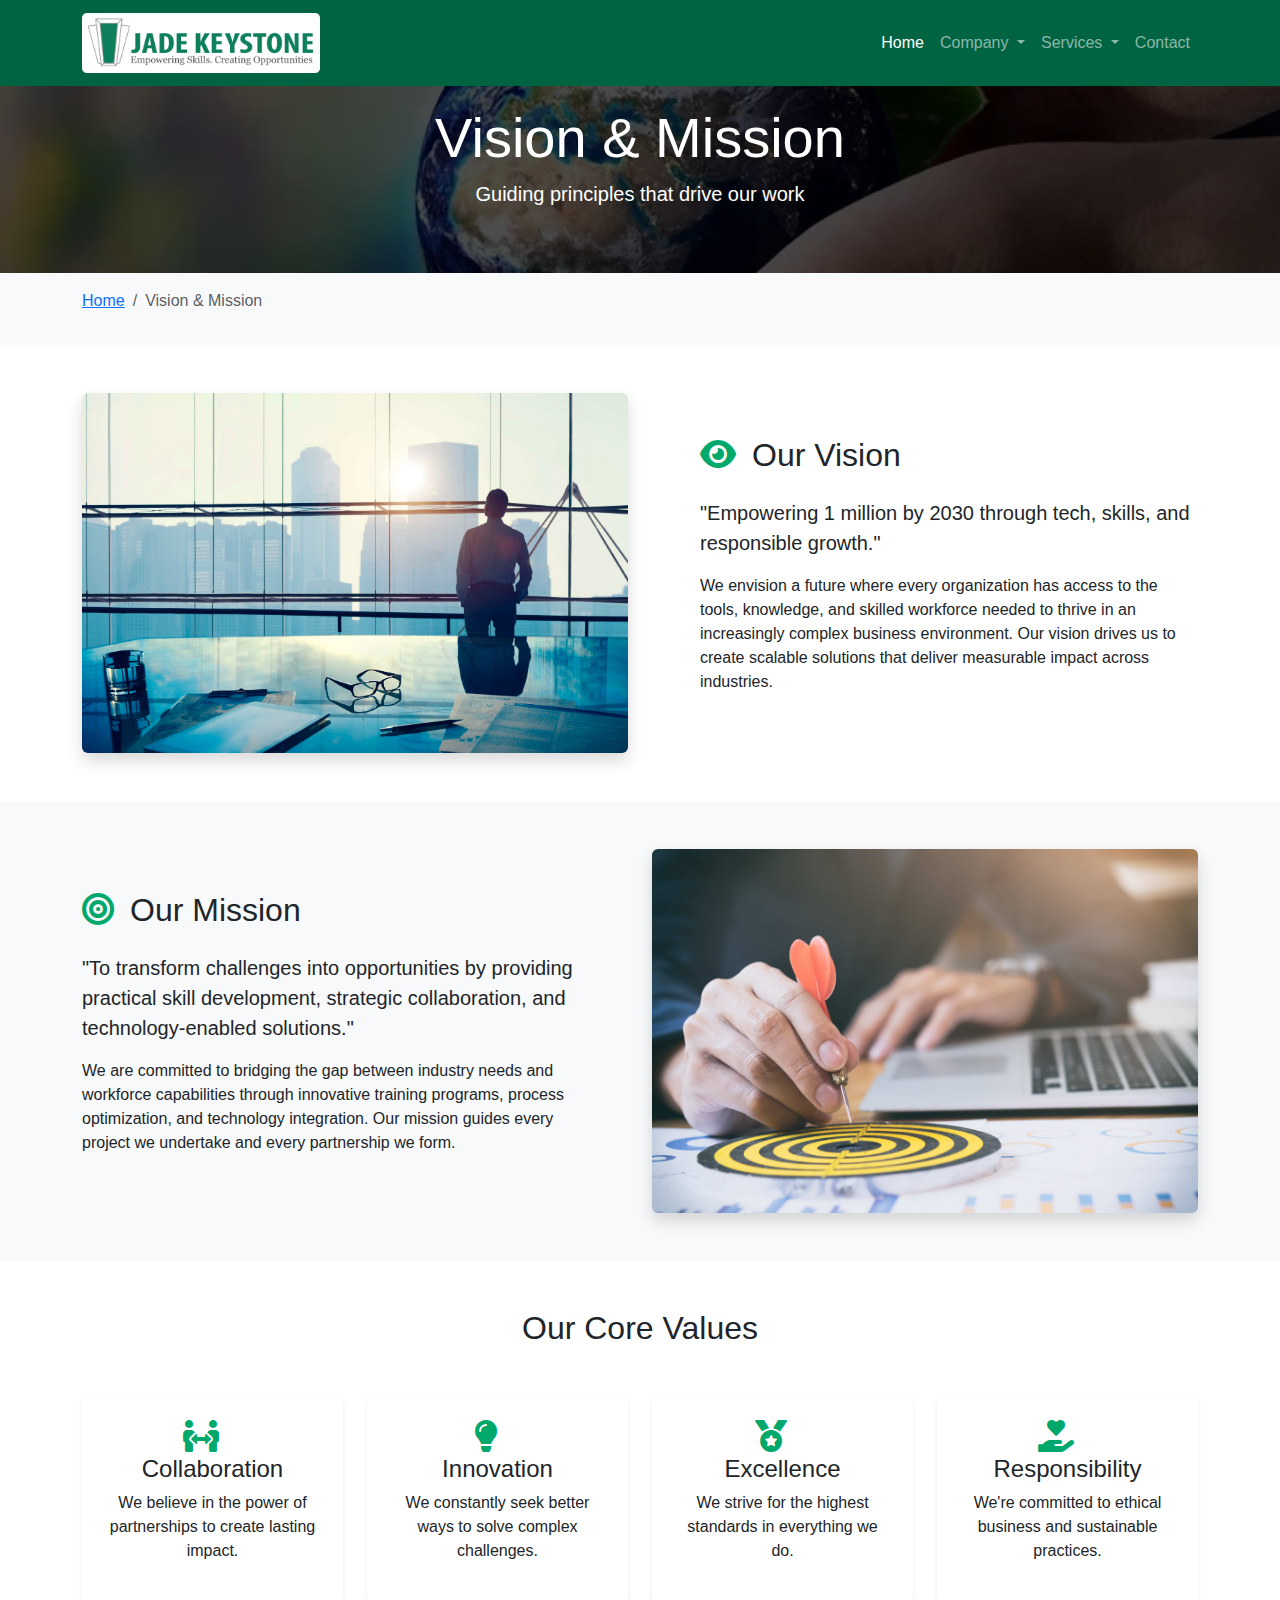
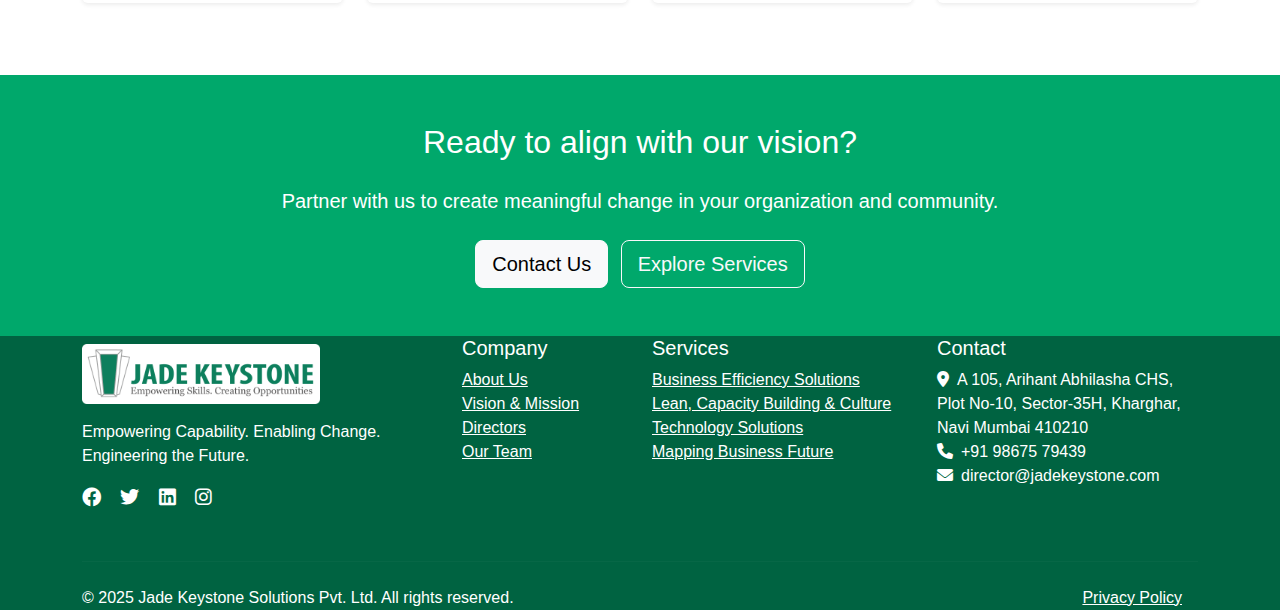
<file: vision-mission.html>
<!DOCTYPE html>
<html lang="en">
  <head>
    <meta charset="UTF-8" />
    <meta name="viewport" content="width=device-width, initial-scale=1.0" />
    <title>Vision & Mission - Jade Keystone Solutions</title>
    <link
      href="https://cdn.jsdelivr.net/npm/bootstrap@5.3.0/dist/css/bootstrap.min.css"
      rel="stylesheet"
    />
    <link
      rel="stylesheet"
      href="https://cdnjs.cloudflare.com/ajax/libs/font-awesome/6.0.0/css/all.min.css"
    />
    <link rel="stylesheet" href="css/style.css" />
    <link rel="icon" href="assets/favicon.ico" />
  </head>
  <body>
    <!-- Navigation (same as index.html) -->
    <include src="common/header.html"></include>

    <!-- Page Header -->
    <section
      class="page-header py-5 text-white"
      style="
        background: linear-gradient(rgba(0, 0, 0, 0.7), rgba(0, 0, 0, 0.7)),
          url('images/mission_top.webp')
            center/cover no-repeat;
      "
    >
      <div class="container text-center">
        <h1 class="display-4">Vision & Mission</h1>
        <p class="lead">Guiding principles that drive our work</p>
      </div>
    </section>

    <!-- Breadcrumb -->
    <section class="bg-light py-3">
      <div class="container">
        <nav aria-label="breadcrumb">
          <ol class="breadcrumb">
            <li class="breadcrumb-item"><a href="index.html">Home</a></li>
            <li class="breadcrumb-item active" aria-current="page">
              Vision & Mission
            </li>
          </ol>
        </nav>
      </div>
    </section>

    <!-- Vision Section -->
    <section class="py-5">
      <div class="container">
        <div class="row align-items-center">
          <div class="col-lg-6 mb-4 mb-lg-0">
            <img
              src="images/vision.jpg"
              alt="Our Vision"
              class="img-fluid rounded shadow"
            />
          </div>
          <div class="col-lg-6">
            <div class="ps-lg-5">
              <h2 class="mb-4">
                <i class="fas fa-eye text-primary me-3"></i>Our Vision
              </h2>
              <p class="lead">
                "Empowering 1 million by 2030 through tech, skills, and
                responsible growth."
              </p>
              <p>
                We envision a future where every organization has access to the
                tools, knowledge, and skilled workforce needed to thrive in an
                increasingly complex business environment. Our vision drives us
                to create scalable solutions that deliver measurable impact
                across industries.
              </p>
            </div>
          </div>
        </div>
      </div>
    </section>

    <!-- Mission Section -->
    <section class="py-5 bg-light">
      <div class="container">
        <div class="row align-items-center">
          <div class="col-lg-6 order-lg-2 mb-4 mb-lg-0">
            <img
              src="images/mission.jpg"
              alt="Our Mission"
              class="img-fluid rounded shadow"
            />
          </div>
          <div class="col-lg-6 order-lg-1">
            <div class="pe-lg-5">
              <h2 class="mb-4">
                <i class="fas fa-bullseye text-primary me-3"></i>Our Mission
              </h2>
              <p class="lead">
                "To transform challenges into opportunities by providing
                practical skill development, strategic collaboration, and
                technology-enabled solutions."
              </p>
              <p>
                We are committed to bridging the gap between industry needs and
                workforce capabilities through innovative training programs,
                process optimization, and technology integration. Our mission
                guides every project we undertake and every partnership we form.
              </p>
            </div>
          </div>
        </div>
      </div>
    </section>

    <!-- Values Section -->
    <section class="py-5">
      <div class="container">
        <h2 class="section-title text-center mb-5">Our Core Values</h2>

        <div class="row">
          <div class="col-md-6 col-lg-3 mb-4">
            <div class="card h-100 border-0 shadow-sm">
              <div class="card-body text-center p-4">
                <div class="me-4 text-primary">
                  <i class="fas fa-people-arrows fa-2x"></i>
                </div>
                <h4>Collaboration</h4>
                <p>
                  We believe in the power of partnerships to create lasting
                  impact.
                </p>
              </div>
            </div>
          </div>

          <div class="col-md-6 col-lg-3 mb-4">
            <div class="card h-100 border-0 shadow-sm">
              <div class="card-body text-center p-4">
                <div class="me-4 text-primary">
                  <i class="fas fa-lightbulb fa-2x"></i>
                </div>
                <h4>Innovation</h4>
                <p>
                  We constantly seek better ways to solve complex challenges.
                </p>
              </div>
            </div>
          </div>

          <div class="col-md-6 col-lg-3 mb-4">
            <div class="card h-100 border-0 shadow-sm">
              <div class="card-body text-center p-4">
                <div class="me-4 text-primary">
                  <i class="fas fa-medal fa-2x"></i>
                </div>
                <h4>Excellence</h4>
                <p>We strive for the highest standards in everything we do.</p>
              </div>
            </div>
          </div>

          <div class="col-md-6 col-lg-3 mb-4">
            <div class="card h-100 border-0 shadow-sm">
              <div class="card-body text-center p-4">
                <div class="me-4 text-primary">
                  <i class="fas fa-hand-holding-heart fa-2x"></i>
                </div>
                <h4>Responsibility</h4>
                <p>
                  We're committed to ethical business and sustainable practices.
                </p>
              </div>
            </div>
          </div>
        </div>
      </div>
    </section>

    <!-- Call to Action -->
    <section class="py-5 bg-primary text-white">
      <div class="container text-center">
        <h2 class="mb-4">Ready to align with our vision?</h2>
        <p class="lead mb-4">
          Partner with us to create meaningful change in your organization and
          community.
        </p>
        <a href="contact.html" class="btn btn-light btn-lg me-2">Contact Us</a>
        <a href="services.html" class="btn btn-outline-light btn-lg"
          >Explore Services</a
        >
      </div>
    </section>

    <!-- Footer (same as index.html) -->
    <include src="common/footer.html"></include>

    <script src="https://cdn.jsdelivr.net/npm/bootstrap@5.3.0/dist/js/bootstrap.bundle.min.js"></script>
    <script src="js/main.js"></script>
    <script src="js/include.js"></script>
  </body>
</html>
</file>
<file: css/style.css>
:root {
    --jade-primary: #00A86B;
    /* Classic jade green */
    --jade-dark: #007A53;
    /* Darker jade for contrast */
    --jade-light: #5CD6B8;
    /* Lighter jade for accents */
    --jade-accent: #006341;
    /* Deep green for text/buttons */
}

.bg-primary {
    background-color: var(--jade-primary) !important;
}

.btn-primary {
    background-color: var(--jade-primary);
    border-color: var(--jade-primary);
}

.btn-primary:hover {
    background-color: var(--jade-dark);
    border-color: var(--jade-dark);
}

.btn-outline-primary {
    color: var(--jade-primary);
    border-color: var(--jade-primary);
}

.btn-outline-primary:hover {
    background-color: var(--jade-primary);
    color: white;
}

.text-primary {
    color: var(--jade-primary) !important;
}

.navbar-dark.bg-dark {
    background-color: var(--jade-accent) !important;
}

/* Updated Hero Section with Video Background */
.hero-section {
    position: relative;
    height: 100vh;
    min-height: 600px;
    overflow: hidden;
    display: flex;
    align-items: center;
    color: white;
}

.hero-video {
    position: absolute;
    top: 50%;
    left: 50%;
    min-width: 100%;
    min-height: 100%;
    width: auto;
    height: auto;
    transform: translate(-50%, -50%);
    z-index: 0;
    object-fit: cover;
}

.hero-overlay {
    position: absolute;
    top: 0;
    left: 0;
    width: 100%;
    height: 100%;
    background-color: rgba(0, 120, 83, 0.7);
    z-index: 1;
}

.hero-content {
    position: relative;
    z-index: 2;
    max-width: 800px;
    margin: 0 auto;
    padding: 0 20px;
}

.service-card:hover {
    border-color: var(--jade-light);
    box-shadow: 0 0.5rem 1rem rgba(0, 168, 107, 0.15);
}

.service-icon i {
    color: var(--jade-primary);
    font-size: 2.5rem;
    margin-bottom: 1rem;
}

footer {
    background-color: var(--jade-accent);
    color: white;
}

.social-icons a {
    color: white;
    margin-right: 15px;
    font-size: 1.2rem;
}

.social-icons a:hover {
    color: var(--jade-light);
}

body {
    font-family: 'Segoe UI', Tahoma, Geneva, Verdana, sans-serif;
    overflow-x: hidden;
    padding-top: 56px;
    /* To account for fixed navbar */
}

.hero-section {
    background: linear-gradient(rgba(0, 0, 0, 0.6), url('../images/hero-bg.jpg') no-repeat center center;
            background-size: cover;
            color: white;
            padding: 150px 0;
            position: relative;
    }

    .hero-content {
        position: relative;
        z-index: 2;
    }

    .tagline {
        font-size: 2.5rem;
        font-weight: 700;
        margin-bottom: 20px;
        text-shadow: 2px 2px 4px rgba(0, 0, 0, 0.5);
    }

    .nav-pills .nav-link.active {
        background-color: var(--primary);
    }

    .section-title {
        position: relative;
        margin-bottom: 50px;
        color: var(--primary);
        text-align: center;
    }

    .section-title:after {
        content: '';
        position: absolute;
        bottom: -15px;
        left: 50%;
        transform: translateX(-50%);
        width: 80px;
        height: 3px;
        background: var(--accent);
    }

    .service-card {
        border: none;
        border-radius: 10px;
        overflow: hidden;
        transition: transform 0.3s;
        box-shadow: 0 5px 15px rgba(0, 0, 0, 0.1);
        margin-bottom: 30px;
        height: 100%;
    }

    .service-card:hover {
        transform: translateY(-10px);
    }

    .service-icon {
        font-size: 3rem;
        color: var(--primary);
        margin-bottom: 20px;
    }

    .team-card {
        border: none;
        border-radius: 10px;
        overflow: hidden;
        transition: all 0.3s;
        box-shadow: 0 5px 15px rgba(0, 0, 0, 0.1);
    }

    .team-card:hover {
        transform: translateY(-5px);
        box-shadow: 0 10px 25px rgba(0, 0, 0, 0.15);
    }

    .team-img {
        height: 250px;
        object-fit: cover;
        width: 100%;
    }

    footer {
        background-color: var(--dark);
        color: white;
        padding: 50px 0 20px;
    }

    .social-icons a {
        color: white;
        font-size: 1.5rem;
        margin-right: 15px;
        transition: color 0.3s;
    }

    .social-icons a:hover {
        color: var(--accent);
    }

    .btn-primary {
        background-color: var(--primary);
        border-color: var(--primary);
    }

    .btn-primary:hover {
        background-color: #1e4b75;
        border-color: #1e4b75;
    }

    .btn-outline-primary {
        color: var(--primary);
        border-color: var(--primary);
    }

    .btn-outline-primary:hover {
        background-color: var(--primary);
        color: white;
    }

    .bg-primary {
        background-color: var(--primary) !important;
    }

    .text-primary {
        color: var(--primary) !important;
    }

    .bg-dark {
        background-color: var(--dark) !important;
    }

    /* Responsive adjustments */
    @media (max-width: 768px) {
        .tagline {
            font-size: 1.8rem;
        }

        .hero-section {
            padding: 100px 0;
        }

        .team-img {
            height: 200px;
        }
    }

    @media (max-width: 576px) {
        .tagline {
            font-size: 1.5rem;
        }

        .section-title {
            font-size: 1.8rem;
        }

        .hero-section {
            padding: 80px 0;
        }
    }

    /* .director-card {
        border: none;
        border-radius: 10px;
        overflow: hidden;
        transition: all 0.3s;
        box-shadow: 0 5px 15px rgba(0, 0, 0, 0.1);
        margin-bottom: 30px;
    }

    .director-card:hover {
        transform: translateY(-5px);
        box-shadow: 0 10px 25px rgba(0, 0, 0, 0.15);
    }

    .director-img {
        height: 300px;
        object-fit: cover;
    }

    .director-social a {
        color: var(--primary);
        margin: 0 5px;
        font-size: 1.2rem;
        transition: color 0.3s;
    }

    .director-social a:hover {
        color: var(--accent);
    }

    .experience-list {
        list-style-type: none;
        padding-left: 0;
    }

    .experience-list li {
        position: relative;
        padding-left: 25px;
        margin-bottom: 10px;
    }

    .experience-list li:before {
        content: "\f054";
        font-family: "Font Awesome 6 Free";
        font-weight: 900;
        position: absolute;
        left: 0;
        color: var(--primary);
    }

    .header-overlay {
        position: absolute;
        top: 0;
        left: 0;
        width: 100%;
        height: 100%;
        background-color: rgba(0, 0, 0, 0.5);
        z-index: 1;
    }

    .page-header {
        position: relative;
    }

    .page-header .container {
        position: relative;
        z-index: 2;
    }

    .director-img-container {
        width: 100%;
        height: 250px;
        overflow: hidden;
        display: flex;
        justify-content: center;
        align-items: center;
        background: #f8f9fa;
    }

    .director-img {
        height: 100%;
        width: auto;
        object-fit: contain;
    }

    @media (max-width: 767px) {
        .director-img-container {
            height: 200px;
        }
    }

     */
</file>
